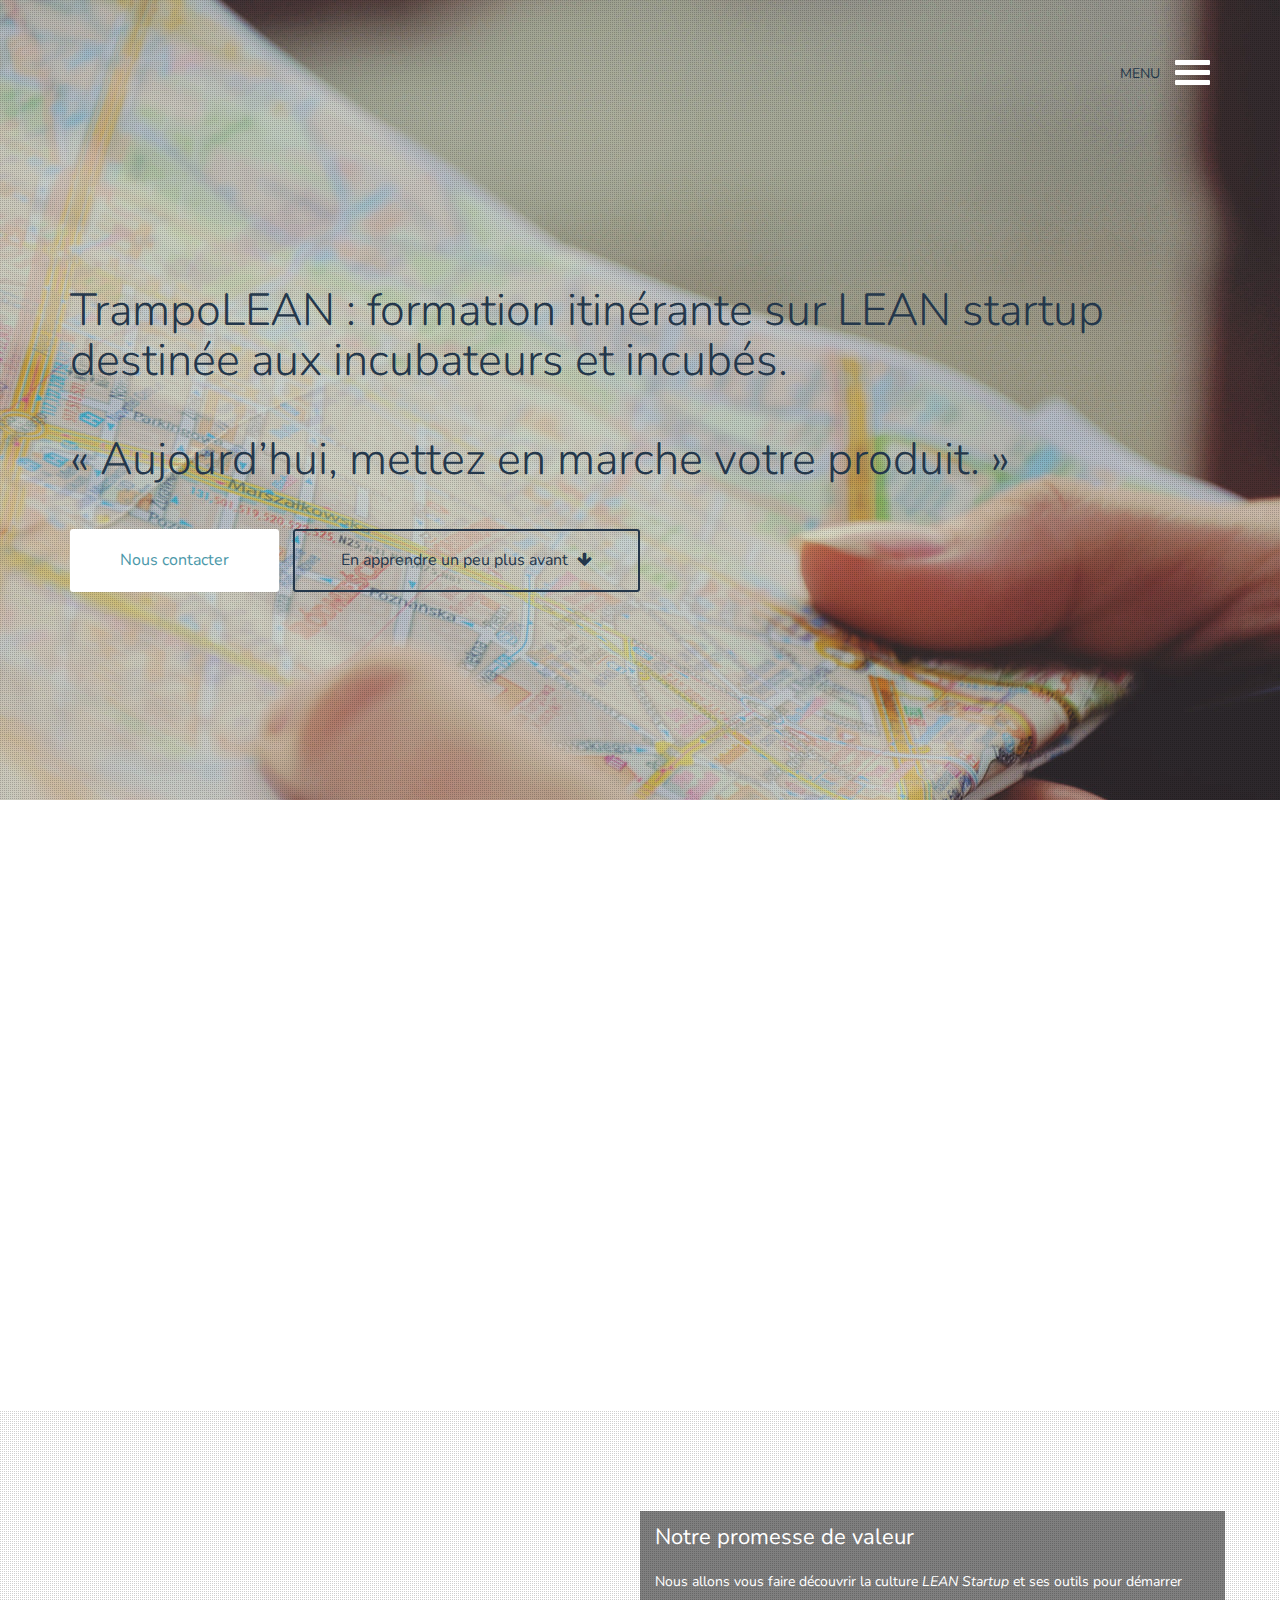
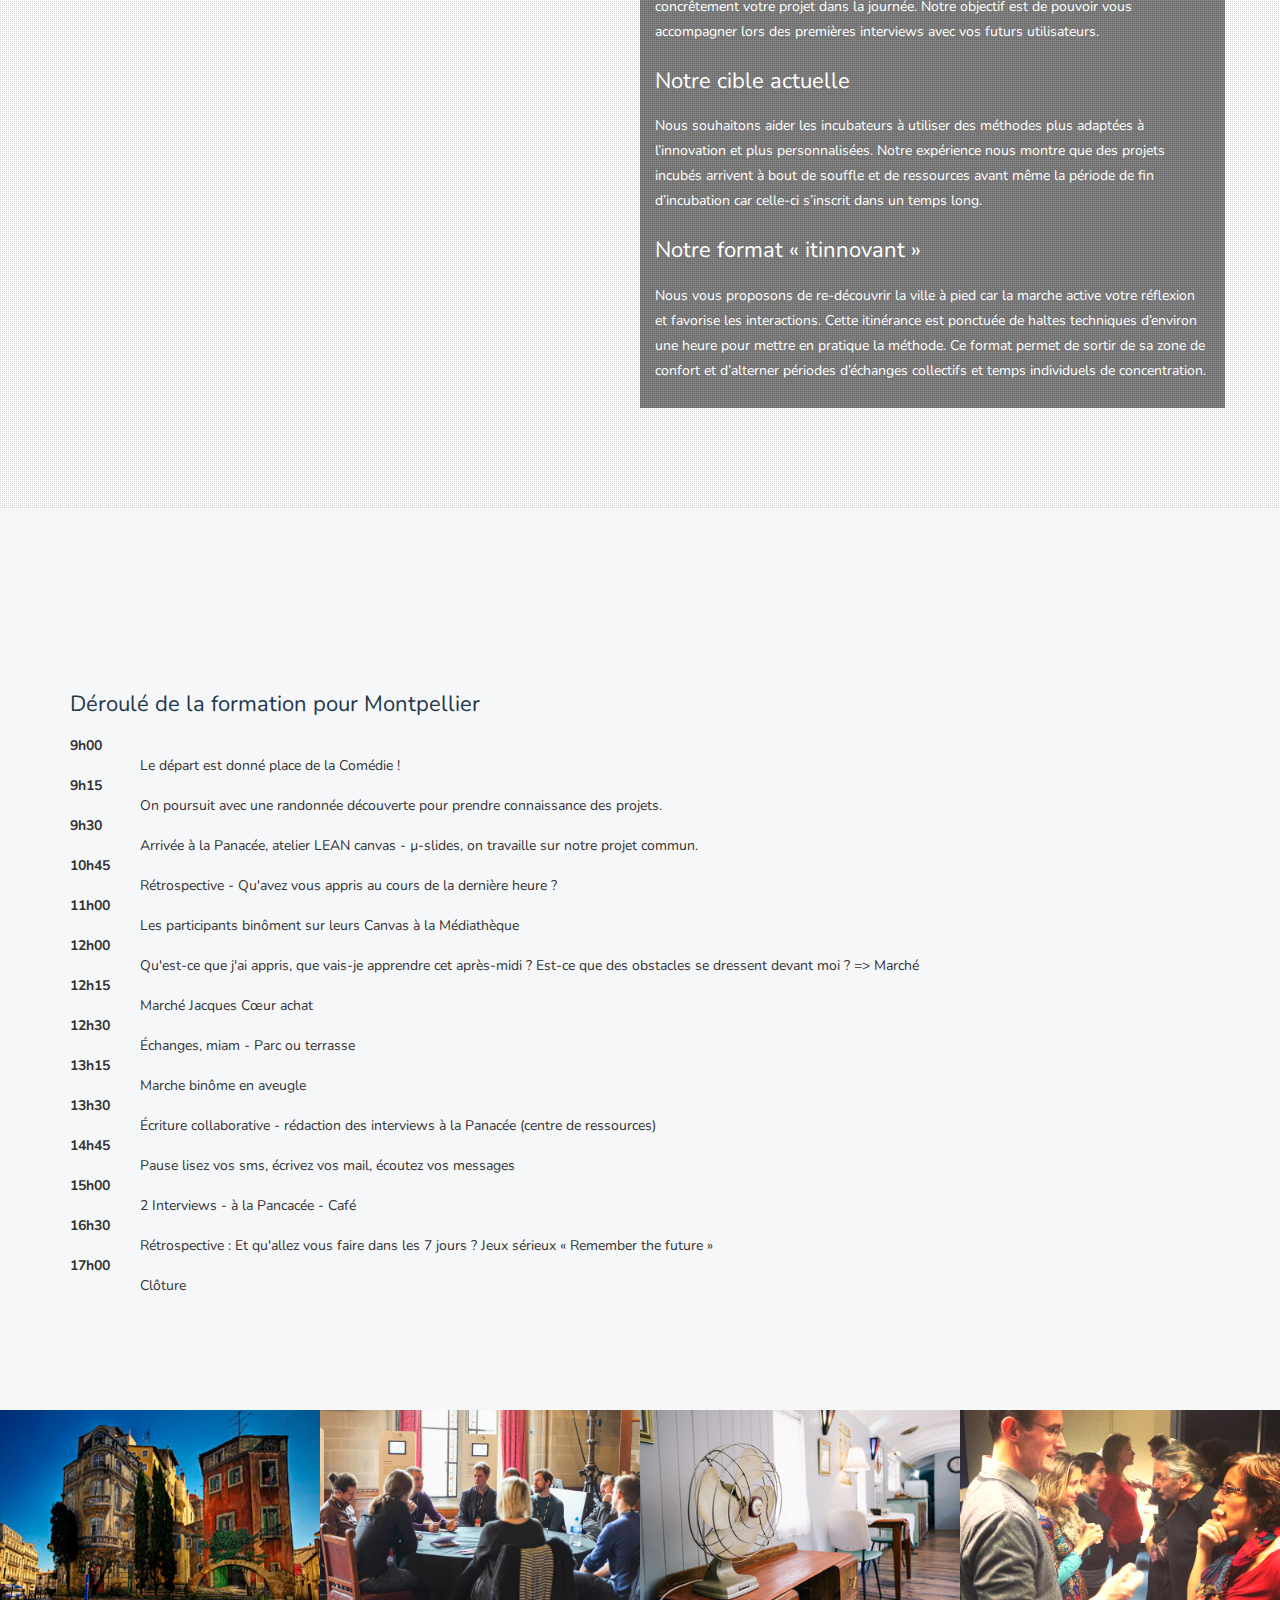
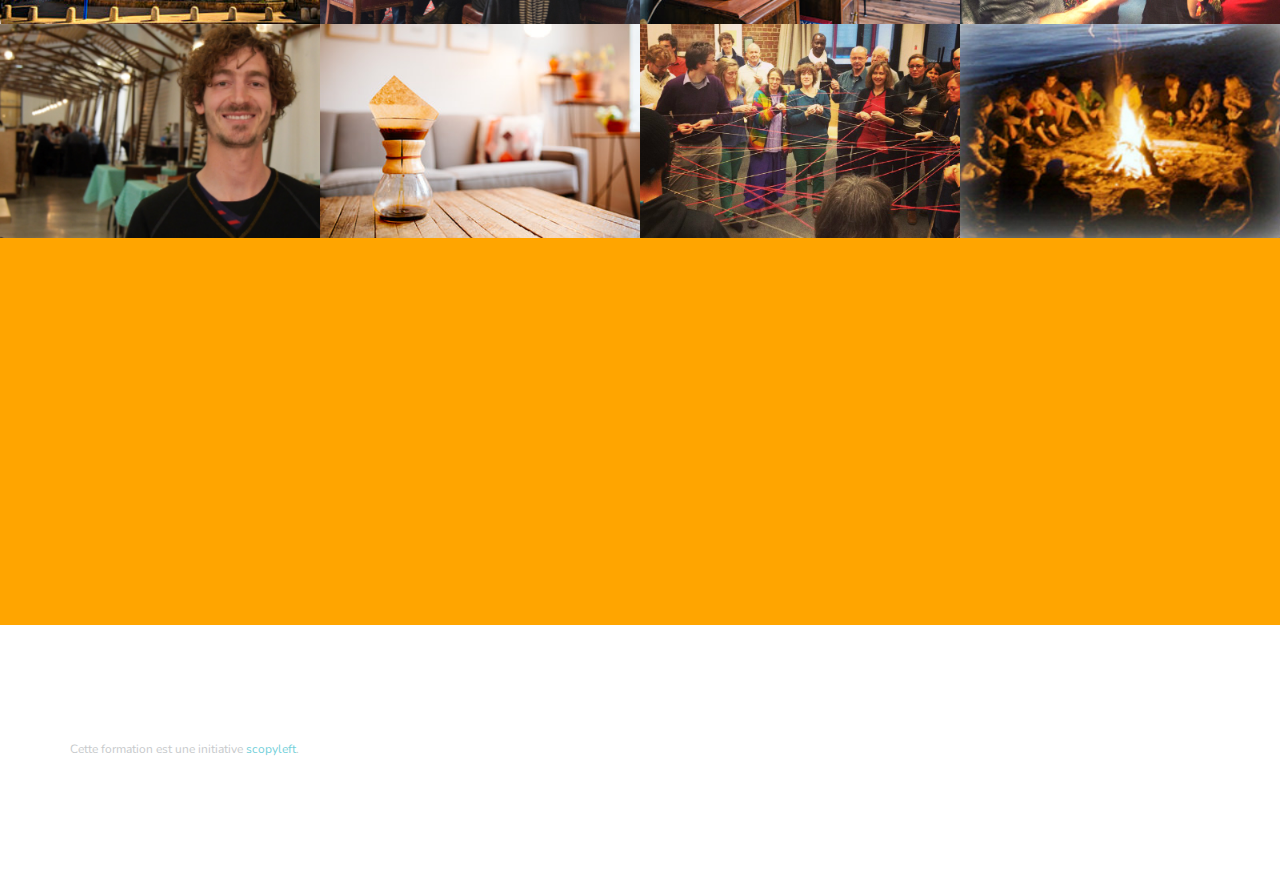
<file: pour-incubateurs/index.html>
<!DOCTYPE html>
<!--[if lt IE 7]>      <html class="no-js lt-ie9 lt-ie8 lt-ie7"> <![endif]-->
<!--[if IE 7]>         <html class="no-js lt-ie9 lt-ie8"> <![endif]-->
<!--[if IE 8]>         <html class="no-js lt-ie9"> <![endif]-->
<!--[if gt IE 8]><!--> <html class="no-js"> <!--<![endif]-->
<html lang="en" class="no-js">
	<head>
		<meta charset="utf-8">
		<meta http-equiv="X-UA-Compatible" content="IE=edge">
		<meta name="viewport" content="width=device-width, initial-scale=1">
		<title>TrampoLEAN : Aujourd’hui, mettez en marche votre produit.</title>
		<meta name="description" content="Formation itinérante sur LEAN startup destinée aux incubateurs et aux incubés." />
		<meta name="keywords" content="formation, incubation, lean startup" />
		<meta name="author" content="scopyleft" />
		<!-- Bootstrap -->
		<script src="../js/modernizr.custom.js"></script>
		<link href="../css/bootstrap.min.css" rel="stylesheet">
		<link href="../css/jquery.fancybox.css" rel="stylesheet">
		<link href="../css/flickity.css" rel="stylesheet" >
		<link href="../css/animate.css" rel="stylesheet">
		<link href="http://maxcdn.bootstrapcdn.com/font-awesome/4.2.0/css/font-awesome.min.css" rel="stylesheet">
		<link href='http://fonts.googleapis.com/css?family=Nunito:400,300,700' rel='stylesheet' type='text/css'>
		<link href="../css/styles.css" rel="stylesheet">
		<link href="../css/queries.css" rel="stylesheet">
		<!-- HTML5 Shim and Respond.js IE8 support of HTML5 elements and media queries -->
		<!-- WARNING: Respond.js doesn't work if you view the page via file:// -->
		<!--[if lt IE 9]>
		<script src="https://oss.maxcdn.com/libs/html5shiv/3.7.0/html5shiv.js"></script>
		<script src="https://oss.maxcdn.com/libs/respond.js/1.4.2/respond.min.js"></script>
		<![endif]-->
	</head>
	<body>
		<!--[if lt IE 7]>
		<p class="browsehappy">Vous utilisez un navigateur <strong>ancien</strong>. Veuillez <a href="http://browsehappy.com/">mettre à jour votre navigateur</a> pour une meilleure expérience.</p>
		<![endif]-->
		<!-- open/close -->
		<header>
			<section class="hero">
				<div class="texture-overlay"></div>
				<div class="container">
					<div class="row nav-wrapper">
						<div class="col-md-6 col-sm-6 col-xs-6 text-left">
						</div>
						<div class="col-md-6 col-sm-6 col-xs-6 text-right navicon">
							<p>MENU</p><a id="trigger-overlay" class="nav_slide_button nav-toggle" href="#"><span></span></a>
						</div>
					</div>
					<div class="row hero-content">
						<div class="col-md-12">
							<h1 class="animated fadeInDown">
								TrampoLEAN : formation itinérante sur LEAN startup destinée aux incubateurs et incubés.
								<br />
								<br />
								« Aujourd’hui, mettez en marche votre produit. »
							</h1>
							<a href="m&#x61;ilto:bonjour%40scopyleft&#46;fr" class="use-btn animated fadeInUp">Nous contacter</a>
							<a href="#features" class="learn-btn animated fadeInUp">En apprendre un peu plus avant <i class="fa fa-arrow-down"></i></a>
						</div>
					</div>
				</div>
			</section>
		</header>
		<section class="features-list" id="features">
			<div class="container">
				<div class="row">
					<div class="col-md-12">

						<div class="col-md-4 feature-1 wp2">
							<div class="feature-icon">
								<i class="fa fa-star"></i>
							</div>
							<div class="feature-content">
								<h1>LEAN Startup</h1>
								<p>“ Une startup est une organisation créée pour trouver un modèle économique pérenne et capable d’expansion. ” — Steve Blank</p>
								<p>De cette culture est née la méthode <em>LEAN Startup</em> qui donne des clés pour démarrer un produit rapidement et obtenir des retours utilisateurs dès le premier jour.</p>
							</div>
						</div>
						<div class="col-md-4 feature-2 wp2 delay-05s">
							<div class="feature-icon">
								<i class="fa fa-dollar"></i>
							</div>
							<div class="feature-content">
								<h1>Business plan ?</h1>
								<p>Un <em>business plan</em> se prévoit, un <em>business model</em> s’explore. L’innovation ne peut se prévoir ou s’anticiper et votre <em>business plan</em> devient caduque au bout de 3 mois.</p>
								<p>Ce n’est pas votre <em>business plan</em> qui détermine la réussite de votre produit mais votre vision et votre capacité à vous adapter à un marché de niche.</p>
							</div>
						</div>
						<div class="col-md-4 feature-3 wp2 delay-1s">
							<div class="feature-icon">
								<i class="fa fa-flash"></i>
							</div>
							<div class="feature-content">
								<h1>Légitimité</h1>
								<p>Nous avons conçu cette approche pendant une incubation en collaborant avec un incubateur régional et l’avons testée sur une vingtaine de projets innovants.</p>
								<p>Les échecs ne sont pas moins nombreux mais plus rapides, les produits ont pu pivoter à moindre coût. Les porteurs apprennent plus vite sans consommer l’intégralité de leurs ressources.</p>
							</div>
						</div>

					</div>
				</div>
			</div>
		</section>
		<section class="showcase">
			<div class="showcase-wrap">
				<div class="texture-overlay"></div>
				<div class="container">
					<div class="row">
						<div class="col-md-6">
							<div class="device wp3">
								<div class="device-content">
									<div class="showcase-slider">
										<ul class="slides" id="showcaseSlider">
											<li>
												<img src="/img/iphone/premiers-pas.jpg" alt="Premiers pas">
											</li>
											<li>
												<img src="/img/iphone/faire-le-grand-saut.jpg" alt="Faire le grand saut">
											</li>
											<li>
												<img src="/img/iphone/explorer-sa-ville.jpg" alt="Explorer sa ville">
											</li>
										</ul>
									</div>
								</div>
							</div>
						</div>
						<div class="col-md-6" id="promise">
							<h1>Notre promesse de valeur</h1>
							<p>Nous allons vous faire découvrir la culture <em>LEAN Startup</em> et ses outils pour démarrer concrêtement votre projet dans la journée. Notre objectif est de pouvoir vous accompagner lors des premières interviews avec vos futurs utilisateurs.</p>
							<h1>Notre cible actuelle</h1>
							<p>Nous souhaitons aider les incubateurs à utiliser des méthodes plus adaptées à l’innovation et plus personnalisées. Notre expérience nous montre que des projets incubés arrivent à bout de souffle et de ressources avant même la période de fin d’incubation car celle-ci s’inscrit dans un temps long.</p>
							<h1>Notre format « itinnovant »</h1>
							<p>Nous vous proposons de re-découvrir la ville à pied car la marche active votre réflexion et favorise les interactions. Cette itinérance est ponctuée de haltes techniques d’environ une heure pour mettre en pratique la méthode. Ce format permet de sortir de sa zone de confort et d’alterner périodes d’échanges collectifs et temps individuels de concentration.</p>
						</div>
					</div>
				</div>
			</div>
		</section>

		<section class="screenshots-intro" id="deroule">
			<div class="container">
				<div class="row">
					<div class="col-md-12">
						<h1>Déroulé de la formation pour Montpellier</h1>

						<dl>
							<dt>9h00</dt>
							<dd>Le départ est donné place de la Comédie !</dd>
							<dt>9h15</dt>
							<dd>On poursuit avec une randonnée découverte pour prendre connaissance des projets.</dd>
							<dt>9h30</dt>
							<dd>Arrivée à la Panacée, atelier LEAN canvas - µ-slides, on travaille sur notre projet commun.</dd>
							<dt>10h45</dt>
							<dd>Rétrospective - Qu'avez vous appris au cours de la dernière heure ?</dd>
							<dt>11h00</dt>
							<dd>Les participants binôment sur leurs Canvas à la Médiathèque</dd>
							<dt>12h00</dt>
							<dd>Qu'est-ce que j'ai appris, que vais-je apprendre cet après-midi ? Est-ce que des obstacles se dressent devant moi ? => Marché</dd>
							<dt>12h15</dt>
							<dd>Marché Jacques Cœur achat</dd>
							<dt>12h30</dt>
							<dd>Échanges, miam - Parc ou terrasse</dd>
							<dt>13h15</dt>
							<dd>Marche binôme en aveugle</dd>
							<dt>13h30</dt>
							<dd>Écriture collaborative - rédaction des interviews à la Panacée (centre de ressources)</dd>
							<dt>14h45</dt>
							<dd>Pause lisez vos sms, écrivez vos mail, écoutez vos messages</dd>
							<dt>15h00</dt>
							<dd>2 Interviews - à la Pancacée - Café</dd>
							<dt>16h30</dt>
							<dd>Rétrospective : Et qu'allez vous faire dans les 7 jours ? Jeux sérieux « Remember the future »</dd>
							<dt>17h00</dt>
							<dd>Clôture</dd>
						</dl>
					</div>
				</div>
			</div>
		</section>
		<section class="screenshots" id="screenshots">
			<div class="container-fluid">
				<div class="row">
					<ul class="grid">
						<li>
							<figure>
								<img src="/img/thumbnails/premiers-pas-dune-aventure.jpg" alt="Les premiers pas d’une aventure">
								<figcaption>
								<div class="caption-content">
									<a href="/img/large/premiers-pas-dune-aventure.jpg" class="single_image">
										<i class="fa fa-search"></i><br>
										<p>Les premiers pas d’une aventure</p>
									</a>
								</div>
								</figcaption>
							</figure>
						</li>
						<li>
							<figure>
								<img src="/img/thumbnails/collaborer-et-coconstruire.jpg" alt="Collaborer et co-construire">
								<figcaption>
								<div class="caption-content">
									<a href="/img/large/collaborer-et-coconstruire.jpg" class="single_image">
										<i class="fa fa-search"></i><br>
										<p>Collaborer et co-construire</p>
									</a>
								</div>
								</figcaption>
							</figure>
						</li>
						<li>
							<figure>
								<img src="/img/thumbnails/decouvrir-des-endroits-insolites.jpg" alt="Découvrir des endroits insolites">
								<figcaption>
								<div class="caption-content">
									<a href="/img/large/decouvrir-des-endroits-insolites.jpg" class="single_image">
										<i class="fa fa-search"></i><br>
										<p>Découvrir des endroits insolites</p>
									</a>
								</div>
								</figcaption>
							</figure>
						</li>
						<li>
							<figure>
								<img src="/img/thumbnails/activer-page-blanche-ensemble.jpg" alt="Activer la page blanche ensemble">
								<figcaption>
								<div class="caption-content">
									<a href="/img/large/activer-page-blanche-ensemble.jpg" class="single_image">
										<i class="fa fa-search"></i><br>
										<p>Activer la page blanche ensemble</p>
									</a>
								</div>
								</figcaption>
							</figure>
						</li>
					</ul>
				</div>
				<div class="row">
					<ul class="grid">
						<li>
							<figure>
								<img src="/img/thumbnails/explorer-votre-inconnu.jpg" alt="Explorer votre inconnu">
								<figcaption>
								<div class="caption-content">
									<a href="/img/large/explorer-votre-inconnu.jpg" class="single_image">
										<i class="fa fa-search"></i><br>
										<p>Explorer votre inconnu</p>
									</a>
								</div>
								</figcaption>
							</figure>
						</li>
						<li>
							<figure>
								<img src="/img/thumbnails/laisser-infuser-ses-idees.jpg" alt="Laisser infuser ses idées">
								<figcaption>
								<div class="caption-content">
									<a href="/img/large/laisser-infuser-ses-idees.jpg" class="single_image">
										<i class="fa fa-search"></i><br>
										<p>Laisser infuser ses idées</p>
									</a>
								</div>
								</figcaption>
							</figure>
						</li>
						<li>
							<figure>
								<img src="/img/thumbnails/marcher-pour-reflechir.jpg" alt="Marcher pour réfléchir">
								<figcaption>
								<div class="caption-content">
									<a href="/img/large/marcher-pour-reflechir.jpg" class="single_image">
										<i class="fa fa-search"></i><br>
										<p>Marcher pour réfléchir</p>
									</a>
								</div>
								</figcaption>
							</figure>
						</li>
						<li>
							<figure>
								<img src="/img/thumbnails/tester-uniquement-lessentiel.jpg" alt="Tester uniquement l’essentiel">
								<figcaption>
								<div class="caption-content">
									<a href="/img/large/tester-uniquement-lessentiel.jpg" class="single_image">
										<i class="fa fa-search"></i><br>
										<p>Tester uniquement l’essentiel</p>
									</a>
								</div>
								</figcaption>
							</figure>
						</li>
					</ul>
				</div>
			</div>
		</section>
		<section class="download" id="contact">
			<div class="container">
				<div class="row">
					<div class="col-md-12 text-center wp4">
						<h1>Envie d’essayer ?</h1>
						<a href="m&#x61;ilto:bonjour%40scopyleft&#46;fr" class="download-btn">Contactez-nous ! <i class="fa fa-heart"></i></a>
					</div>
				</div>
			</div>
		</section>
		<footer>
			<div class="container">
				<div class="row">
					<div class="col-md-5">
						<p>Cette formation est une initiative <a href="http://scopyleft.fr">scopyleft</a>.</p>
					</div>
				</div>
			</div>
		</footer>
		<div class="overlay overlay-boxify">
			<nav>
				<ul>
					<li><a href="#features"><i class="fa fa-flash"></i>Objectifs</a></li>
					<li><a href="#deroule"><i class="fa fa-flask"></i>Déroulé</a></li>
				</ul>
				<ul>
					<li><a href="#screenshots"><i class="fa fa-camera"></i>Photos</a></li>
					<li><a href="#contact"><i class="fa fa-heart"></i>Contact</a></li>
				</ul>
			</nav>
		</div>
		<!-- jQuery (necessary for Bootstrap's JavaScript plugins) -->
		<script src="../js/min/toucheffects-min.js"></script>
		<script src="https://ajax.googleapis.com/ajax/libs/jquery/1.11.0/jquery.min.js"></script>
		<script src="../js/flickity.pkgd.min.js"></script>
		<script src="../js/jquery.fancybox.pack.js"></script>
		<!-- Include all compiled plugins (below), or include individual files as needed -->
		<script src="../js/retina.js"></script>
		<script src="../js/waypoints.min.js"></script>
		<script src="../js/bootstrap.min.js"></script>
		<script src="../js/min/scripts-min.js"></script>
	</body>
</html>
</file>
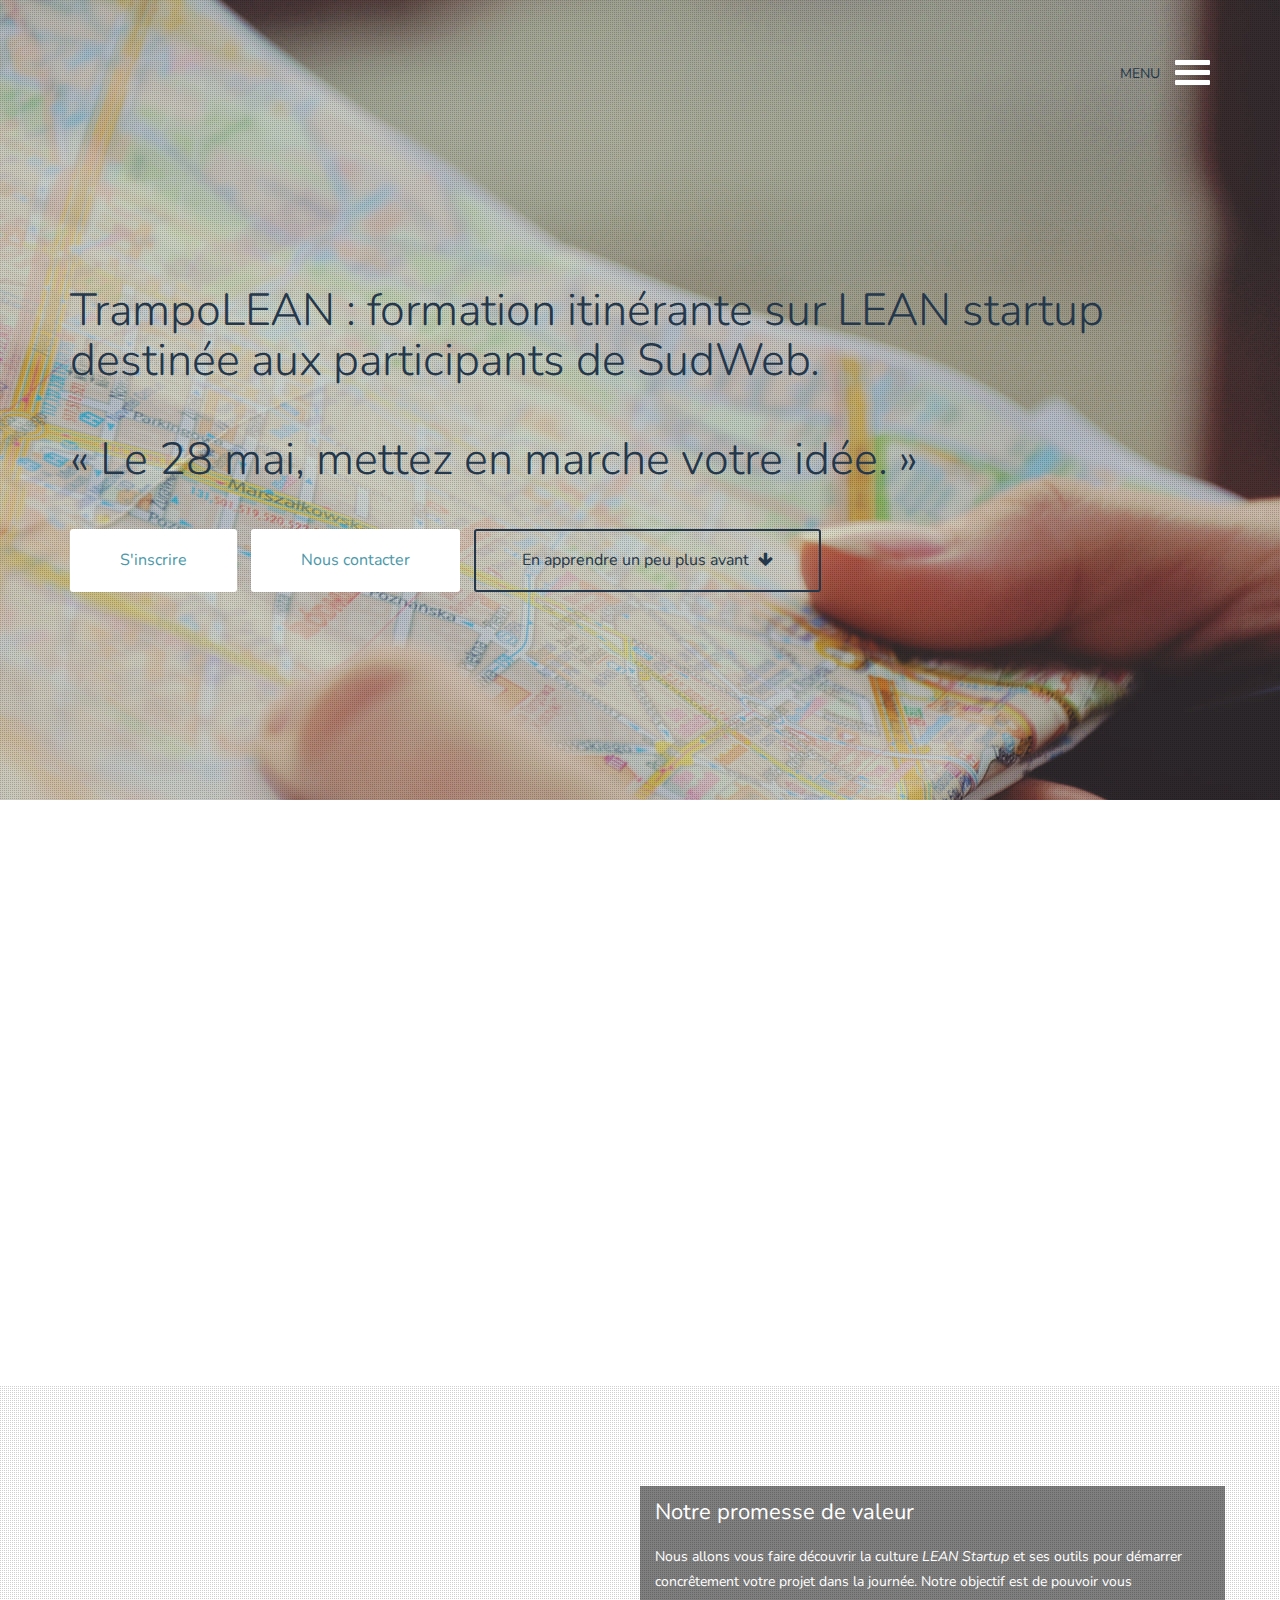
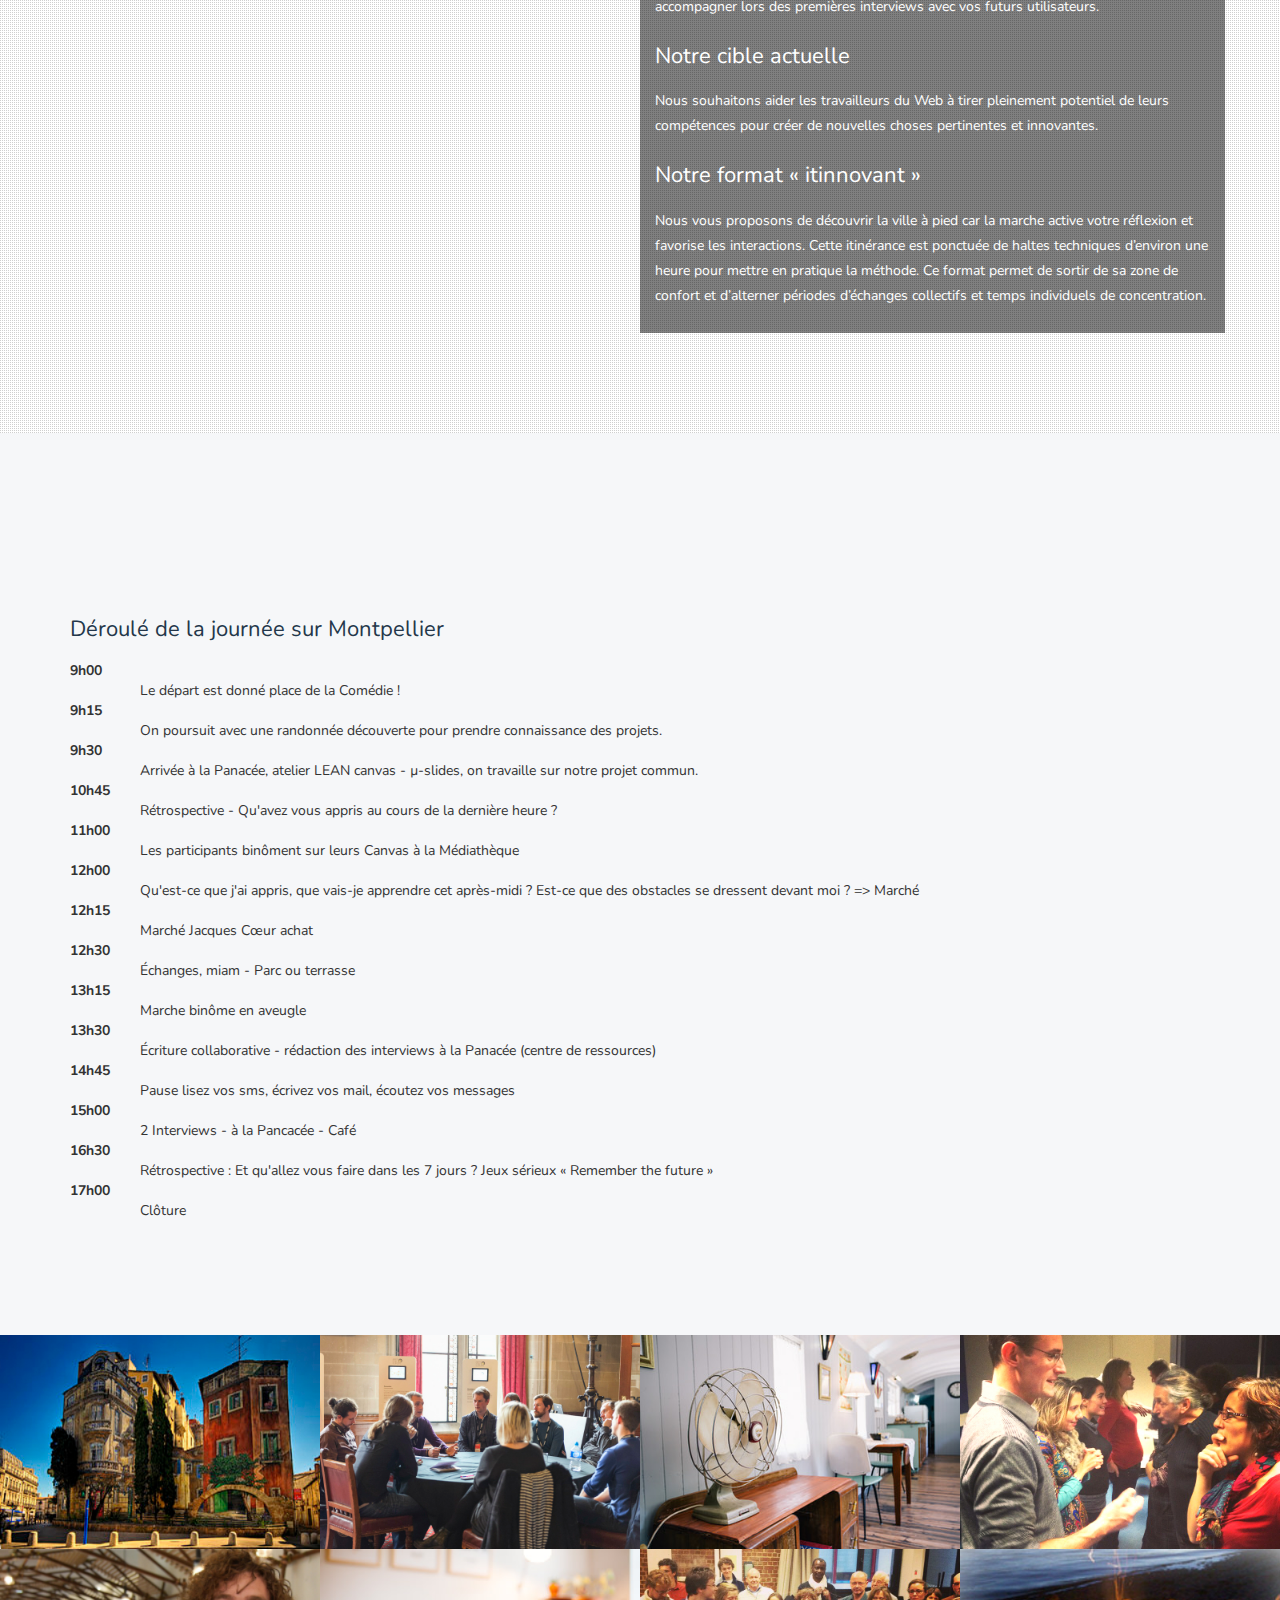
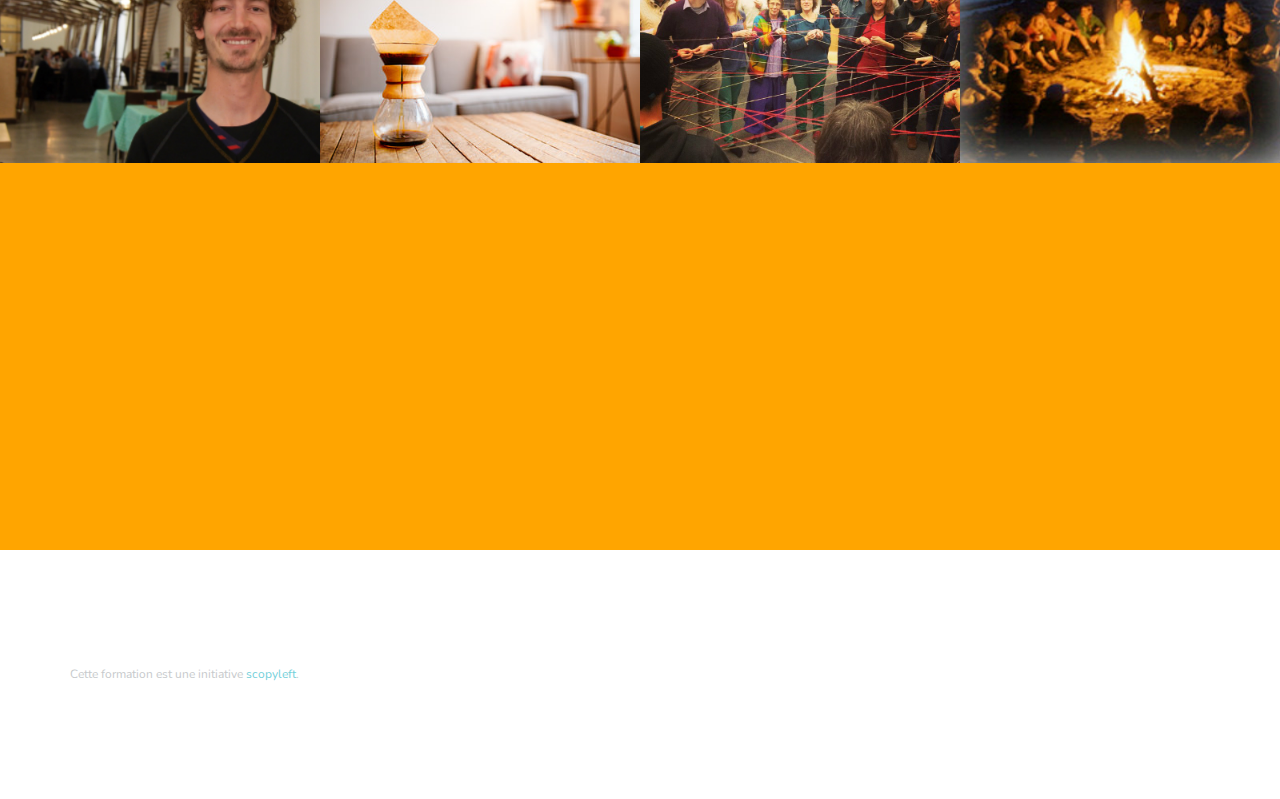
<file: pour-sudweb/index.html>
<!DOCTYPE html>
<!--[if lt IE 7]>      <html class="no-js lt-ie9 lt-ie8 lt-ie7"> <![endif]-->
<!--[if IE 7]>         <html class="no-js lt-ie9 lt-ie8"> <![endif]-->
<!--[if IE 8]>         <html class="no-js lt-ie9"> <![endif]-->
<!--[if gt IE 8]><!--> <html class="no-js"> <!--<![endif]-->
<html lang="en" class="no-js">
	<head>
		<meta charset="utf-8">
		<meta http-equiv="X-UA-Compatible" content="IE=edge">
		<meta name="viewport" content="width=device-width, initial-scale=1">
		<title>TrampoLEAN : Aujourd’hui, mettez en marche votre produit.</title>
		<meta name="description" content="Formation itinérante sur LEAN startup destinée aux participants de SudWeb." />
		<meta name="keywords" content="formation, incubation, lean startup" />
		<meta name="author" content="scopyleft" />
		<!-- Bootstrap -->
		<script src="../js/modernizr.custom.js"></script>
		<link href="../css/bootstrap.min.css" rel="stylesheet">
		<link href="../css/jquery.fancybox.css" rel="stylesheet">
		<link href="../css/flickity.css" rel="stylesheet" >
		<link href="../css/animate.css" rel="stylesheet">
		<link href="http://maxcdn.bootstrapcdn.com/font-awesome/4.2.0/css/font-awesome.min.css" rel="stylesheet">
		<link href='http://fonts.googleapis.com/css?family=Nunito:400,300,700' rel='stylesheet' type='text/css'>
		<link href="../css/styles.css" rel="stylesheet">
		<link href="../css/queries.css" rel="stylesheet">
		<!-- HTML5 Shim and Respond.js IE8 support of HTML5 elements and media queries -->
		<!-- WARNING: Respond.js doesn't work if you view the page via file:// -->
		<!--[if lt IE 9]>
		<script src="https://oss.maxcdn.com/libs/html5shiv/3.7.0/html5shiv.js"></script>
		<script src="https://oss.maxcdn.com/libs/respond.js/1.4.2/respond.min.js"></script>
		<![endif]-->
	</head>
	<body>
		<!--[if lt IE 7]>
		<p class="browsehappy">Vous utilisez un navigateur <strong>ancien</strong>. Veuillez <a href="http://browsehappy.com/">mettre à jour votre navigateur</a> pour une meilleure expérience.</p>
		<![endif]-->
		<!-- open/close -->
		<header>
			<section class="hero">
				<div class="texture-overlay"></div>
				<div class="container">
					<div class="row nav-wrapper">
						<div class="col-md-6 col-sm-6 col-xs-6 text-left">
						</div>
						<div class="col-md-6 col-sm-6 col-xs-6 text-right navicon">
							<p>MENU</p><a id="trigger-overlay" class="nav_slide_button nav-toggle" href="#"><span></span></a>
						</div>
					</div>
					<div class="row hero-content">
						<div class="col-md-12">
							<h1 class="animated fadeInDown">
								TrampoLEAN : formation itinérante sur LEAN startup destinée aux participants de SudWeb.
								<br />
								<br />
								« Le 28 mai, mettez en marche votre idée. »
							</h1>
							<a href="https://www.weezevent.com/trampolean-sud-web" class="use-btn animated fadeInUp">S'inscrire</a>
							<a href="m&#x61;ilto:bonjour%40scopyleft&#46;fr" class="use-btn animated fadeInUp">Nous contacter</a>
							<a href="#features" class="learn-btn animated fadeInUp">En apprendre un peu plus avant <i class="fa fa-arrow-down"></i></a>
						</div>
					</div>
				</div>
			</section>
		</header>
		<section class="features-list" id="features">
			<div class="container">
				<div class="row">
					<div class="col-md-12">

						<div class="col-md-4 feature-1 wp2">
							<div class="feature-icon">
								<i class="fa fa-star"></i>
							</div>
							<div class="feature-content">
								<h1>LEAN Startup</h1>
								<p>“ Une startup est une organisation créée pour trouver un modèle économique pérenne et capable d’expansion. ” — Steve Blank</p>
								<p>De cette culture est née la méthode <em>LEAN Startup</em> qui donne des clés pour démarrer un produit rapidement et obtenir des retours utilisateurs dès le premier jour.</p>
							</div>
						</div>
						<div class="col-md-4 feature-2 wp2 delay-05s">
							<div class="feature-icon">
								<i class="fa fa-dollar"></i>
							</div>
							<div class="feature-content">
								<h1>Business ?</h1>
								<p>LEAN peut s’appliquer à des startups ou à des <em>pet projects</em> non lucratifs. Il s’agit avant tout de produire le maximum de valeur (pas forcément marchande) avec le minimum de moyens.</p>
								<p>Vous voulez aider une ONG, créer votre framework JavaScript ou écrire un livre technique ? La méthode peut s’appliquer.</p>
							</div>
						</div>
						<div class="col-md-4 feature-3 wp2 delay-1s">
							<div class="feature-icon">
								<i class="fa fa-flash"></i>
							</div>
							<div class="feature-content">
								<h1>Légitimité</h1>
								<p>Nous avons conçu cette approche suite à un échec personnel et l’avons testée sur une vingtaine de projets innovants.</p>
								<p>Les échecs ne sont pas moins nombreux mais plus rapides, les produits ont pu pivoter à moindre coût. Les porteurs apprennent plus vite sans consommer l’intégralité de leurs ressources.</p>
							</div>
						</div>

					</div>
				</div>
			</div>
		</section>
		<section class="showcase">
			<div class="showcase-wrap">
				<div class="texture-overlay"></div>
				<div class="container">
					<div class="row">
						<div class="col-md-6">
							<div class="device wp3">
								<div class="device-content">
									<div class="showcase-slider">
										<ul class="slides" id="showcaseSlider">
											<li>
												<img src="/img/iphone/premiers-pas.jpg" alt="Premiers pas">
											</li>
											<li>
												<img src="/img/iphone/faire-le-grand-saut.jpg" alt="Faire le grand saut">
											</li>
											<li>
												<img src="/img/iphone/explorer-sa-ville.jpg" alt="Explorer sa ville">
											</li>
										</ul>
									</div>
								</div>
							</div>
						</div>
						<div class="col-md-6" id="promise">
							<h1>Notre promesse de valeur</h1>
							<p>Nous allons vous faire découvrir la culture <em>LEAN Startup</em> et ses outils pour démarrer concrêtement votre projet dans la journée. Notre objectif est de pouvoir vous accompagner lors des premières interviews avec vos futurs utilisateurs.</p>
							<h1>Notre cible actuelle</h1>
							<p>Nous souhaitons aider les travailleurs du Web à tirer pleinement potentiel de leurs compétences pour créer de nouvelles choses pertinentes et innovantes.</p>
							<h1>Notre format « itinnovant »</h1>
							<p>Nous vous proposons de découvrir la ville à pied car la marche active votre réflexion et favorise les interactions. Cette itinérance est ponctuée de haltes techniques d’environ une heure pour mettre en pratique la méthode. Ce format permet de sortir de sa zone de confort et d’alterner périodes d’échanges collectifs et temps individuels de concentration.</p>
						</div>
					</div>
				</div>
			</div>
		</section>

		<section class="screenshots-intro" id="deroule">
			<div class="container">
				<div class="row">
					<div class="col-md-12">
						<h1>Déroulé de la journée sur Montpellier</h1>

						<dl>
							<dt>9h00</dt>
							<dd>Le départ est donné place de la Comédie !</dd>
							<dt>9h15</dt>
							<dd>On poursuit avec une randonnée découverte pour prendre connaissance des projets.</dd>
							<dt>9h30</dt>
							<dd>Arrivée à la Panacée, atelier LEAN canvas - µ-slides, on travaille sur notre projet commun.</dd>
							<dt>10h45</dt>
							<dd>Rétrospective - Qu'avez vous appris au cours de la dernière heure ?</dd>
							<dt>11h00</dt>
							<dd>Les participants binôment sur leurs Canvas à la Médiathèque</dd>
							<dt>12h00</dt>
							<dd>Qu'est-ce que j'ai appris, que vais-je apprendre cet après-midi ? Est-ce que des obstacles se dressent devant moi ? => Marché</dd>
							<dt>12h15</dt>
							<dd>Marché Jacques Cœur achat</dd>
							<dt>12h30</dt>
							<dd>Échanges, miam - Parc ou terrasse</dd>
							<dt>13h15</dt>
							<dd>Marche binôme en aveugle</dd>
							<dt>13h30</dt>
							<dd>Écriture collaborative - rédaction des interviews à la Panacée (centre de ressources)</dd>
							<dt>14h45</dt>
							<dd>Pause lisez vos sms, écrivez vos mail, écoutez vos messages</dd>
							<dt>15h00</dt>
							<dd>2 Interviews - à la Pancacée - Café</dd>
							<dt>16h30</dt>
							<dd>Rétrospective : Et qu'allez vous faire dans les 7 jours ? Jeux sérieux « Remember the future »</dd>
							<dt>17h00</dt>
							<dd>Clôture</dd>
						</dl>
					</div>
				</div>
			</div>
		</section>
		<section class="screenshots" id="screenshots">
			<div class="container-fluid">
				<div class="row">
					<ul class="grid">
						<li>
							<figure>
								<img src="/img/thumbnails/premiers-pas-dune-aventure.jpg" alt="Les premiers pas d’une aventure">
								<figcaption>
								<div class="caption-content">
									<a href="/img/large/premiers-pas-dune-aventure.jpg" class="single_image">
										<i class="fa fa-search"></i><br>
										<p>Les premiers pas d’une aventure</p>
									</a>
								</div>
								</figcaption>
							</figure>
						</li>
						<li>
							<figure>
								<img src="/img/thumbnails/collaborer-et-coconstruire.jpg" alt="Collaborer et co-construire">
								<figcaption>
								<div class="caption-content">
									<a href="/img/large/collaborer-et-coconstruire.jpg" class="single_image">
										<i class="fa fa-search"></i><br>
										<p>Collaborer et co-construire</p>
									</a>
								</div>
								</figcaption>
							</figure>
						</li>
						<li>
							<figure>
								<img src="/img/thumbnails/decouvrir-des-endroits-insolites.jpg" alt="Découvrir des endroits insolites">
								<figcaption>
								<div class="caption-content">
									<a href="/img/large/decouvrir-des-endroits-insolites.jpg" class="single_image">
										<i class="fa fa-search"></i><br>
										<p>Découvrir des endroits insolites</p>
									</a>
								</div>
								</figcaption>
							</figure>
						</li>
						<li>
							<figure>
								<img src="/img/thumbnails/activer-page-blanche-ensemble.jpg" alt="Activer la page blanche ensemble">
								<figcaption>
								<div class="caption-content">
									<a href="/img/large/activer-page-blanche-ensemble.jpg" class="single_image">
										<i class="fa fa-search"></i><br>
										<p>Activer la page blanche ensemble</p>
									</a>
								</div>
								</figcaption>
							</figure>
						</li>
					</ul>
				</div>
				<div class="row">
					<ul class="grid">
						<li>
							<figure>
								<img src="/img/thumbnails/explorer-votre-inconnu.jpg" alt="Explorer votre inconnu">
								<figcaption>
								<div class="caption-content">
									<a href="/img/large/explorer-votre-inconnu.jpg" class="single_image">
										<i class="fa fa-search"></i><br>
										<p>Explorer votre inconnu</p>
									</a>
								</div>
								</figcaption>
							</figure>
						</li>
						<li>
							<figure>
								<img src="/img/thumbnails/laisser-infuser-ses-idees.jpg" alt="Laisser infuser ses idées">
								<figcaption>
								<div class="caption-content">
									<a href="/img/large/laisser-infuser-ses-idees.jpg" class="single_image">
										<i class="fa fa-search"></i><br>
										<p>Laisser infuser ses idées</p>
									</a>
								</div>
								</figcaption>
							</figure>
						</li>
						<li>
							<figure>
								<img src="/img/thumbnails/marcher-pour-reflechir.jpg" alt="Marcher pour réfléchir">
								<figcaption>
								<div class="caption-content">
									<a href="/img/large/marcher-pour-reflechir.jpg" class="single_image">
										<i class="fa fa-search"></i><br>
										<p>Marcher pour réfléchir</p>
									</a>
								</div>
								</figcaption>
							</figure>
						</li>
						<li>
							<figure>
								<img src="/img/thumbnails/tester-uniquement-lessentiel.jpg" alt="Tester uniquement l’essentiel">
								<figcaption>
								<div class="caption-content">
									<a href="/img/large/tester-uniquement-lessentiel.jpg" class="single_image">
										<i class="fa fa-search"></i><br>
										<p>Tester uniquement l’essentiel</p>
									</a>
								</div>
								</figcaption>
							</figure>
						</li>
					</ul>
				</div>
			</div>
		</section>
		<section class="download" id="contact">
			<div class="container">
				<div class="row">
					<div class="col-md-12 text-center wp4">
						<h1>Envie d’essayer ?</h1>
						<a href="https://www.weezevent.com/trampolean-sud-web" class="download-btn">S'inscrire <i class="fa fa-ticket"></i></a>
						<a href="m&#x61;ilto:bonjour%40scopyleft&#46;fr" class="download-btn">Contactez-nous ! <i class="fa fa-heart"></i></a>
					</div>
				</div>
			</div>
		</section>
		<footer>
			<div class="container">
				<div class="row">
					<div class="col-md-5">
						<p>Cette formation est une initiative <a href="http://scopyleft.fr">scopyleft</a>.</p>
					</div>
				</div>
			</div>
		</footer>
		<div class="overlay overlay-boxify">
			<nav>
				<ul>
					<li><a href="#features"><i class="fa fa-flash"></i>Objectifs</a></li>
					<li><a href="#deroule"><i class="fa fa-flask"></i>Déroulé</a></li>
				</ul>
				<ul>
					<li><a href="#screenshots"><i class="fa fa-camera"></i>Photos</a></li>
					<li><a href="#contact"><i class="fa fa-heart"></i>Contact</a></li>
				</ul>
			</nav>
		</div>
		<!-- jQuery (necessary for Bootstrap's JavaScript plugins) -->
		<script src="../js/min/toucheffects-min.js"></script>
		<script src="https://ajax.googleapis.com/ajax/libs/jquery/1.11.0/jquery.min.js"></script>
		<script src="../js/flickity.pkgd.min.js"></script>
		<script src="../js/jquery.fancybox.pack.js"></script>
		<!-- Include all compiled plugins (below), or include individual files as needed -->
		<script src="../js/retina.js"></script>
		<script src="../js/waypoints.min.js"></script>
		<script src="../js/bootstrap.min.js"></script>
		<script src="../js/min/scripts-min.js"></script>
	</body>
</html>
</file>
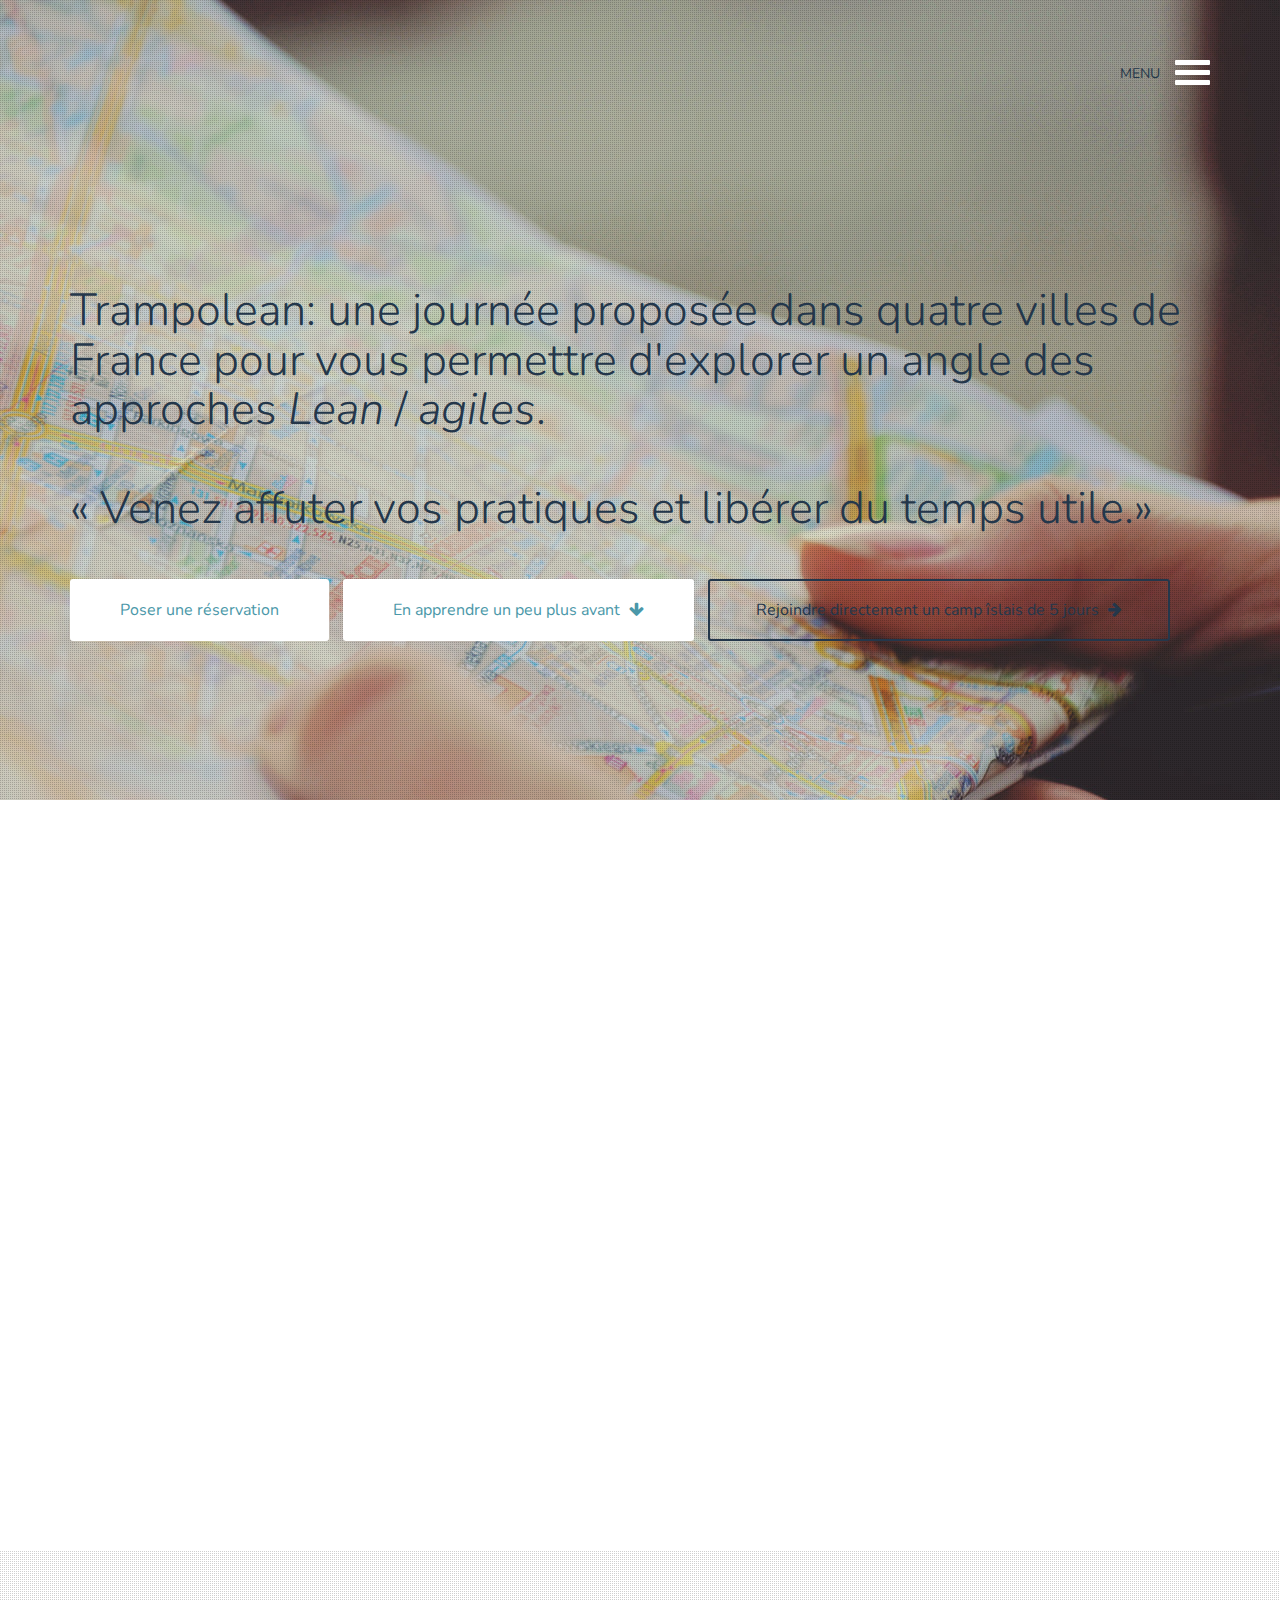
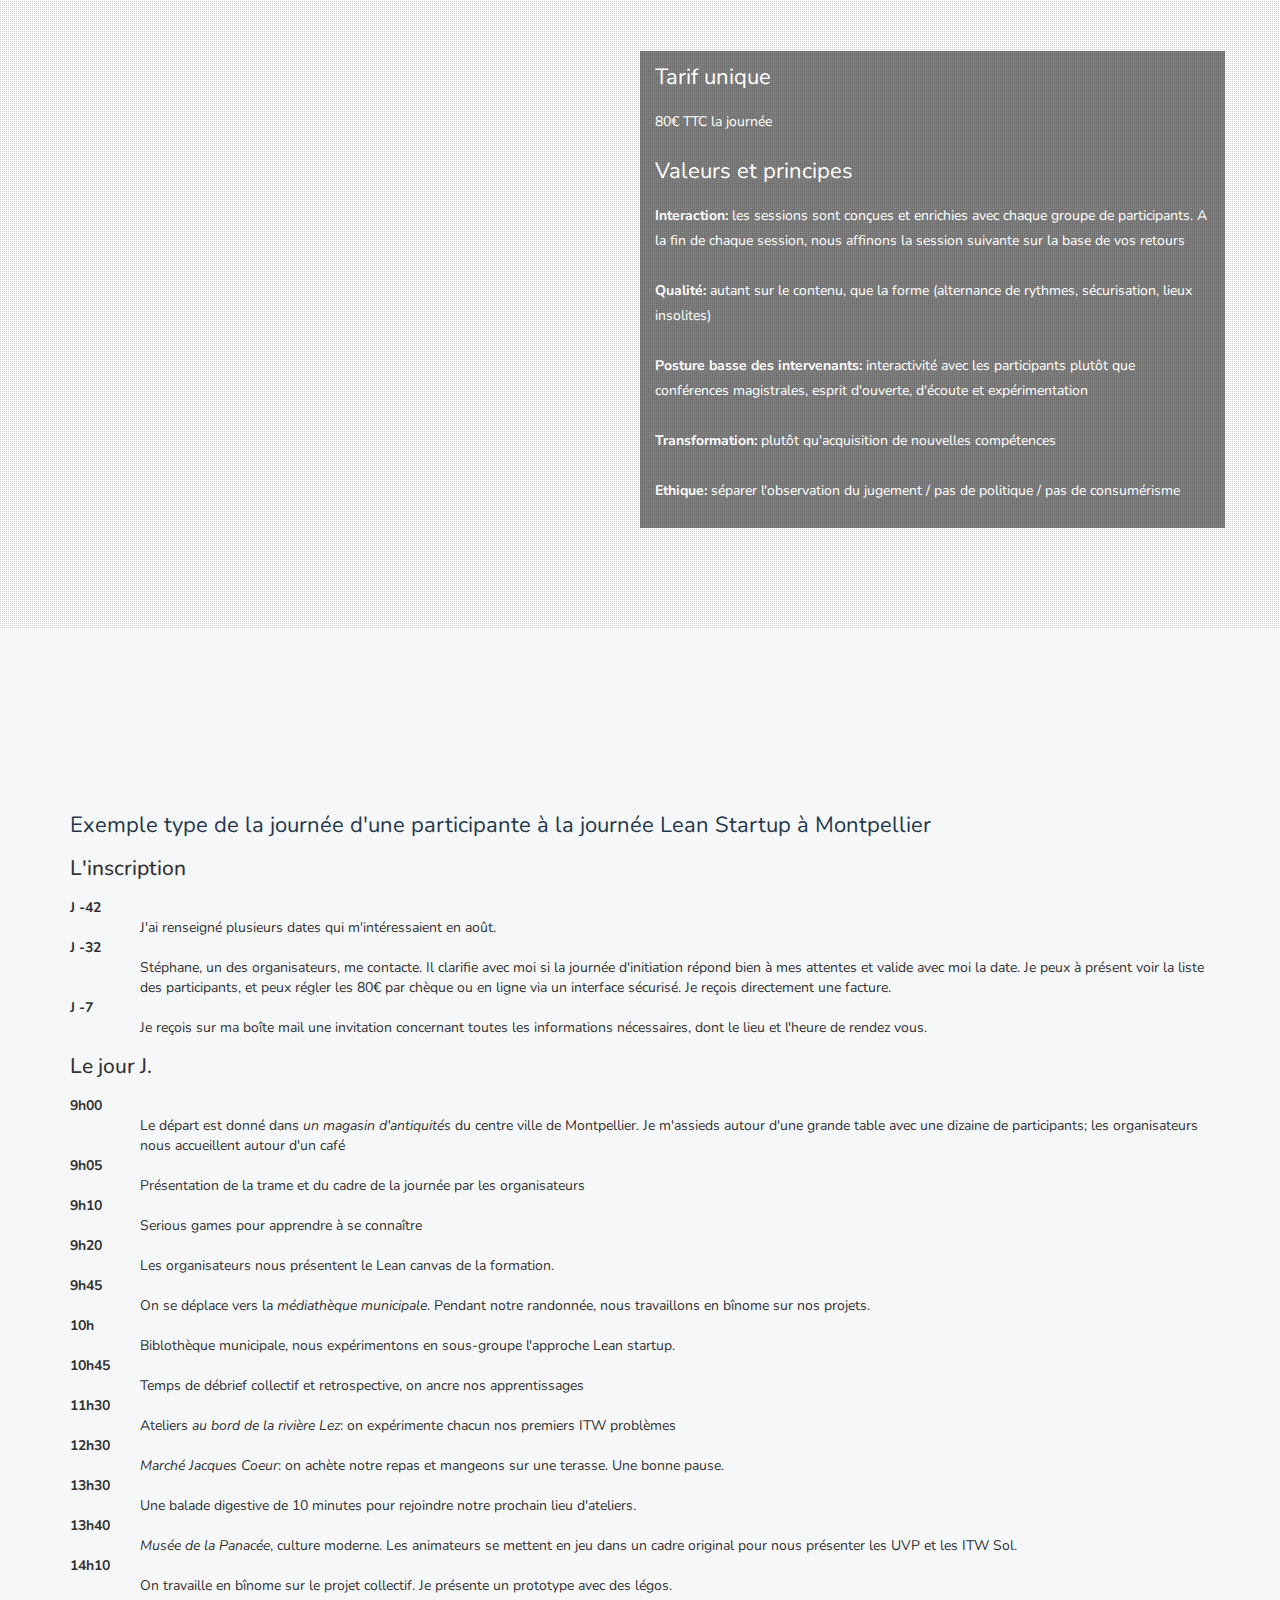
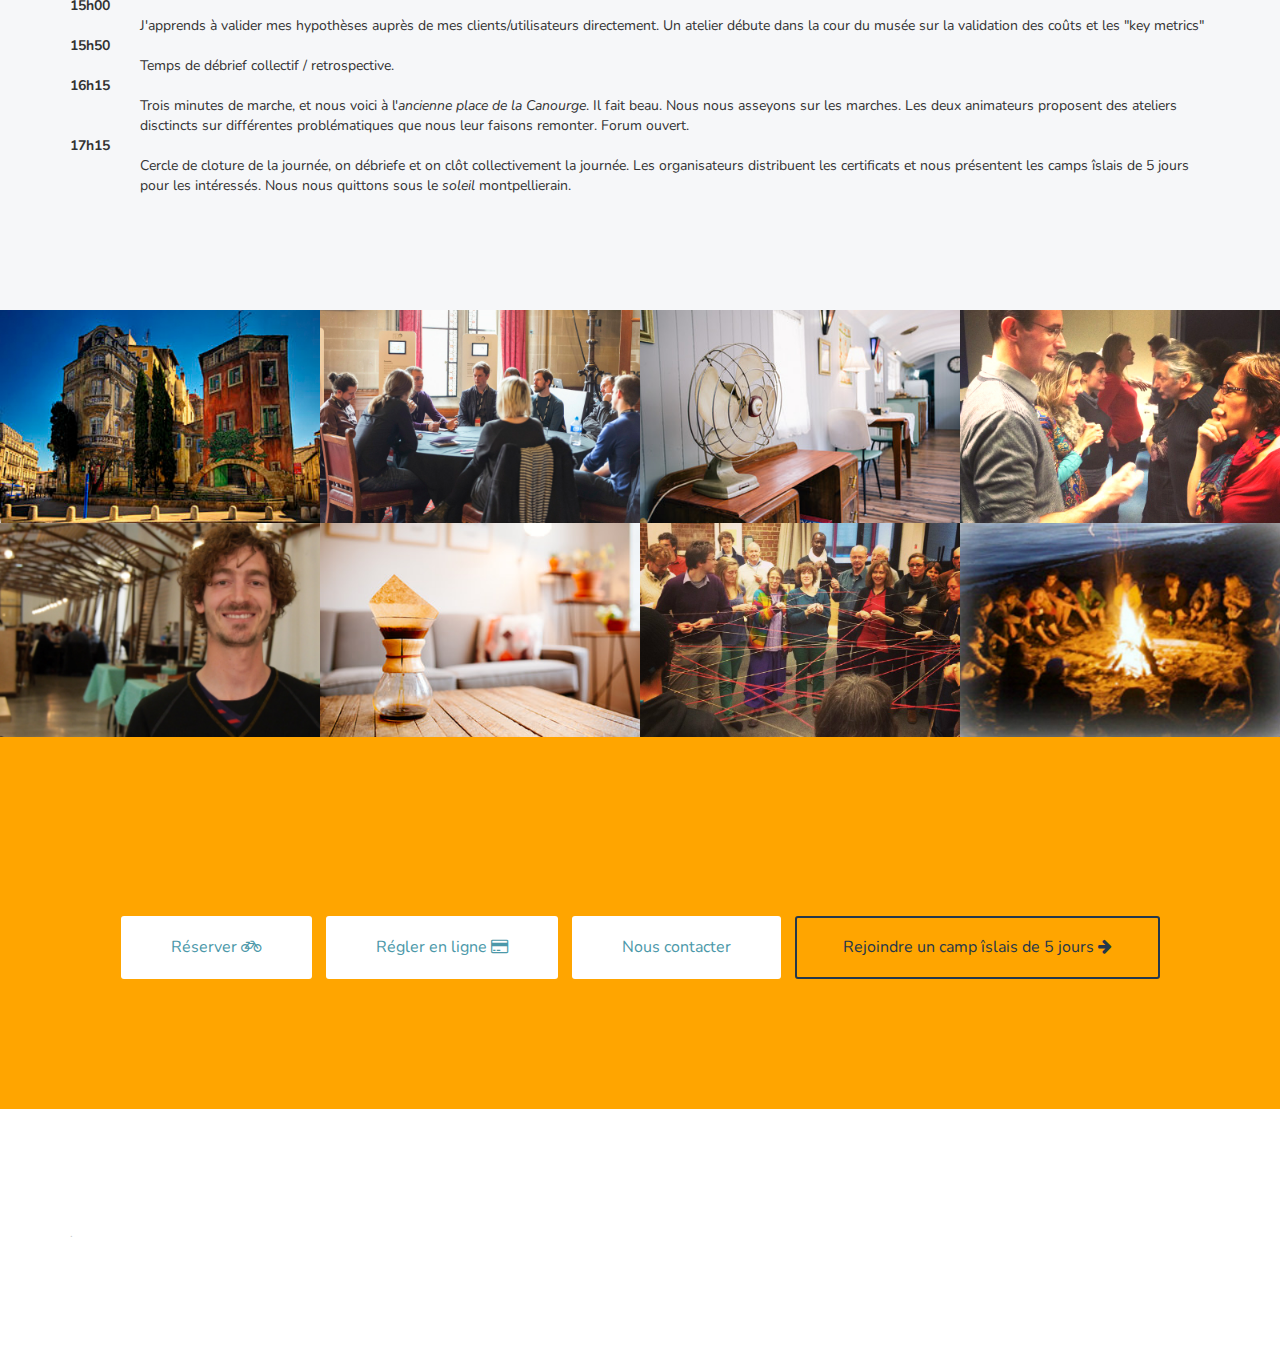
<file: pour-tous/index.html>
<!DOCTYPE html>
<!--[if lt IE 7]>      <html class="no-js lt-ie9 lt-ie8 lt-ie7"> <![endif]-->
<!--[if IE 7]>         <html class="no-js lt-ie9 lt-ie8"> <![endif]-->
<!--[if IE 8]>         <html class="no-js lt-ie9"> <![endif]-->
<!--[if gt IE 8]><!--> <html class="no-js"> <!--<![endif]-->
<html lang="en" class="no-js">
	<head>
		<meta charset="utf-8">
		<meta http-equiv="X-UA-Compatible" content="IE=edge">
		<meta name="viewport" content="width=device-width, initial-scale=1">
		<title>TrampoLEAN : une formation pour affuter vos pratiques et libérer du temps utile </title>
		<meta name="description" content="TrampoLean, initiation Lean Startup et Jeux Agiles à Montpellier, Nantes, Bordeaux, Toulouse." />
		<meta name="keywords" content="lean startup, running lean, agilite, agile, formation" />
		<meta name="author" content="scopyleft" />
		<!-- Bootstrap -->
		<script src="../js/modernizr.custom.js"></script>
		<link href="../css/bootstrap.min.css" rel="stylesheet">
		<link href="../css/jquery.fancybox.css" rel="stylesheet">
		<link href="../css/flickity.css" rel="stylesheet" >
		<link href="../css/animate.css" rel="stylesheet">
		<link href="http://maxcdn.bootstrapcdn.com/font-awesome/4.2.0/css/font-awesome.min.css" rel="stylesheet">
		<link href='http://fonts.googleapis.com/css?family=Nunito:400,300,700' rel='stylesheet' type='text/css'>
		<link href="../css/styles.css" rel="stylesheet">
		<link href="../css/queries.css" rel="stylesheet">
		<!-- HTML5 Shim and Respond.js IE8 support of HTML5 elements and media queries -->
		<!-- WARNING: Respond.js doesn't work if you view the page via file:// -->
		<!--[if lt IE 9]>
		<script src="https://oss.maxcdn.com/libs/html5shiv/3.7.0/html5shiv.js"></script>
		<script src="https://oss.maxcdn.com/libs/respond.js/1.4.2/respond.min.js"></script>
		<![endif]-->
	</head>
	<body>
		<!--[if lt IE 7]>
		<p class="browsehappy">Vous utilisez un navigateur <strong>ancien</strong>. Veuillez <a href="http://browsehappy.com/">mettre à jour votre navigateur</a> pour une meilleure expérience.</p>
		<![endif]-->
		<!-- open/close -->
		<header>
			<section class="hero">
				<div class="texture-overlay"></div>
				<div class="container">
					<div class="row nav-wrapper">
						<div class="col-md-6 col-sm-6 col-xs-6 text-left">
						</div>
						<div class="col-md-6 col-sm-6 col-xs-6 text-right navicon">
							<p>MENU</p><a id="trigger-overlay" class="nav_slide_button nav-toggle" href="#"><span></span></a>
						</div>
					</div>
					<div class="row hero-content">
						<div class="col-md-12">
							<h1 class="animated fadeInDown">
								Trampolean: une journée proposée dans quatre villes de France pour vous permettre d'explorer un angle des approches <em>Lean</em> / <em>agiles</em>. 
								<br />
								<br />
								« Venez affuter vos pratiques et libérer du temps utile.»
							</h1>
							<a href="#features" class="use-btn animated fadeInUp"> Poser une réservation </a>
							<a href="#features" class="use-btn animated fadeInUp">En apprendre un peu plus avant <i class="fa fa-arrow-down"></i></a>
							<a href="#features" class="learn-btn animated fadeInUp">Rejoindre directement un camp îslais de 5 jours <i class="fa fa-arrow-right"></i></a>
						</div>
					</div>
				</div>
			</section>
		</header>
		<section class="features-list" id="features">
			<div class="container">
				<div class="row">
					<div class="col-md-12">

						<div class="col-md-4 feature-1 wp2">
							<div class="feature-icon">
								<i class="fa fa-bicycle"></i>
							</div>
							<div class="feature-content">
								<h1>Lean startup</h1>
								<p> Difficile de ne pas s'éparpiller lorsqu'on se lance seul ou à plusieurs dans un projet.  </p>
								<p> La promesse de cette journée d'initiation <em> Lean Startup </em> est de découvrir comment créer avec peu de ressources (temps, énergie, argent) un produit qui apporte une forte plue-value à celles et ceux qui l'utilisent. </p>
                                <p> <strong>Renseignez vos disponibilités, la session à lieu à partir de 6 participants </strong></p>
                                <p> <em>Montpellier</em>: <a href="
https://doodle.com/vrzqf39ya9ya8e2x#table
">propositions de dates au mois d'octobre / novembre 2015</a></p>
							</div>
						</div>
						<div class="col-md-4 feature-2 wp2 delay-05s">
							<div class="feature-icon">
								<i class="fa fa-bicycle"></i>
							</div>
							<div class="feature-content">
								<h1>Jeux agiles</h1>
								<p> Si je vous dis réunions d'équipe à n'en plus finir, collègues qui regardent leur smartphone toutes les minutes, des visioconférences où l'on ne s'entend plus, ça vous parle?</p>
								<p> En une journée, decouvrez plusieurs dizaines de jeux agiles, imaginés et construits sur-mesure pour les équipes et répondant des objectifs précis.</p>
                         	</div>
						</div>
						<div class="col-md-4 feature-3 wp2 delay-1s">
							<div class="feature-icon">
								<i class="fa fa-rocket"></i>
							</div>
							<div class="feature-content">
								<h1> Les camps îslais </h1>
								<p> Puisque les formations sont des temps privilégiés pour prendre de l'altitude, nous vous proposons une formation de 5 jours immersifs sur une île. </p>
                                <p> Temps de séminaires du haut des falaises, vélo, conférences-plage, explorations individuelles sont autant d'activités originales proposées. </p>
								<p> Le camp Sud à lieu sur l'île de Porquerolles (PACA), le camp Ouest sur l'île d'Yeu (Vendée).  </p>
							</div>
						</div>

					</div>
				</div>
			</div>
		</section>
		<section class="showcase">
			<div class="showcase-wrap">
				<div class="texture-overlay"></div>
				<div class="container">
					<div class="row">
						<div class="col-md-6">
							<div class="device wp3">
								<div class="device-content">
									<div class="showcase-slider">
										<ul class="slides" id="showcaseSlider">
											<li>
												<img src="/img/iphone/premiers-pas.jpg" alt="Premiers pas">
											</li>
											<li>
												<img src="/img/iphone/faire-le-grand-saut.jpg" alt="Faire le grand saut">
											</li>
											<li>
												<img src="/img/iphone/explorer-sa-ville.jpg" alt="Explorer sa ville">
											</li>
										</ul>
									</div>
								</div>
							</div>
						</div>
						<div class="col-md-6" id="promise">
							<h1>Tarif unique</h1>
							<p>80€ TTC la journée</p>
                          	<h1>Valeurs et principes</h1>
                            <p><strong>Interaction:</strong> les sessions sont conçues et enrichies avec chaque groupe de participants. A la fin de chaque session, nous affinons la session suivante sur la base de vos retours</p>                              
                            <p><strong>Qualité:</strong> autant sur le contenu, que la forme (alternance de rythmes, sécurisation, lieux insolites)</p>
                            <p><strong>Posture basse des intervenants:</strong> interactivité avec les participants plutôt que conférences magistrales, esprit d'ouverte, d'écoute et expérimentation </p>
                            <p><strong>Transformation:</strong> plutôt qu'acquisition de nouvelles compétences </p>
                            <p><strong>Ethique:</strong> séparer l'observation du jugement / pas de politique / pas de consumérisme </p>
						</div>
					</div>
				</div>
			</div>
		</section>

		<section class="screenshots-intro" id="deroule">
			<div class="container">
				<div class="row">
					<div class="col-md-12">
						<h1>Exemple type de la journée d'une participante à la journée Lean Startup à Montpellier</h1>
                        <h2>L'inscription</h2>
                        <dl>
							<dt>J -42</dt>
							<dd>J'ai renseigné plusieurs dates qui m'intéressaient en août.</dd>
                            <dt>J -32</dt>
							<dd>Stéphane, un des organisateurs, me contacte. Il clarifie avec moi si la journée d'initiation répond bien à mes attentes et valide avec moi la date. Je peux à présent voir la liste des participants, et peux régler les 80€ par chèque ou en ligne via un interface sécurisé. Je reçois directement une facture.</dd>
                            <dt>J -7</dt>
							<dd>Je reçois sur ma boîte mail une invitation concernant toutes les informations nécessaires, dont le lieu et l'heure de rendez vous.</dd>
                        <h2>Le jour J.</h2>
						<dl>
							<dt>9h00</dt>
							<dd>Le départ est donné dans <em>un magasin d'antiquités</em> du centre ville de Montpellier. Je m'assieds autour d'une grande table avec une dizaine de participants; les organisateurs nous accueillent autour d'un café</dd>
                            <dt>9h05</dt>
							<dd>Présentation de la trame et du cadre de la journée par les organisateurs </dd>
                            <dt>9h10</dt>
							<dd>Serious games pour apprendre à se connaître</dd>
                            <dt>9h20</dt>
							<dd>Les organisateurs nous présentent le Lean canvas de la formation.</dd>
                            <dt>9h45</dt>
                            <dd>On se déplace vers la <em>médiathèque municipale</em>. Pendant notre randonnée, nous travaillons en bînome sur nos projets.</dd>
                            <dt>10h</dt>
							<dd>Biblothèque municipale, nous expérimentons en sous-groupe l'approche Lean startup.</dd>
                            <dt>10h45</dt>
							<dd>Temps de débrief collectif et retrospective, on ancre nos apprentissages</dd>
                            <dt>11h30</dt>
                            <dd> Ateliers <em>au bord de la rivière Lez</em>: on expérimente chacun nos premiers ITW problèmes </dd>
                            <dt>12h30</dt>
                            <dd><em>Marché Jacques Coeur</em>: on achète notre repas et mangeons sur une terasse. Une bonne pause.</dd>
                            <dt>13h30</dt>
							<dd>Une balade digestive de 10 minutes pour rejoindre notre prochain lieu d'ateliers.</dd>
                            <dt>13h40<dt>
                            <dd><em>Musée de la Panacée</em>, culture moderne. Les animateurs se mettent en jeu dans un cadre original pour nous présenter les UVP et les ITW Sol. </dd>
                            <dt>14h10</dt>
							<dd>On travaille en bînome sur le projet collectif. Je présente un prototype avec des légos.</dd>
                            <dt>15h00</dt>
							<dd>J'apprends à valider mes hypothèses auprès de mes clients/utilisateurs directement. Un atelier débute dans la cour du musée sur la validation des coûts et les "key metrics"</dd>
                            <dt>15h50</dt>
							<dd>Temps de débrief collectif / retrospective.</dd>
                            <dt>16h15</dt>
                            <dd> Trois minutes de marche, et nous voici à l'<em>ancienne place de la Canourge</em>. Il fait beau. Nous nous asseyons sur les marches. Les deux animateurs proposent des ateliers disctincts sur différentes problématiques que nous leur faisons remonter. Forum ouvert. </dd>
                            <dt>17h15</dt>
                            <dd>Cercle de cloture de la journée, on débriefe et on clôt collectivement la journée. Les organisateurs distribuent les certificats et nous présentent les camps îslais de 5 jours pour les intéressés. Nous nous quittons sous le <em>soleil</em> montpellierain.</dd>					
						</dl>
					</div>
				</div>
			</div>
		</section>
		<section class="screenshots" id="screenshots">
			<div class="container-fluid">
				<div class="row">
					<ul class="grid">
						<li>
							<figure>
								<img src="/img/thumbnails/premiers-pas-dune-aventure.jpg" alt="Une journée d'initiation dans 4 villes">
								<figcaption>
								<div class="caption-content">
									<a href="/img/large/premiers-pas-dune-aventure.jpg" class="single_image">
										<i class="fa fa-search"></i><br>
										<p>Une journée d'initiation dans 4 villes</p>
									</a>
								</div>
								</figcaption>
							</figure>
						</li>
						<li>
							<figure>
								<img src="/img/thumbnails/collaborer-et-coconstruire.jpg" alt="De 8 à 15 participant(e)s">
								<figcaption>
								<div class="caption-content">
									<a href="/img/large/collaborer-et-coconstruire.jpg" class="single_image">
										<i class="fa fa-search"></i><br>
										<p>Collaborer et co-construire</p>
									</a>
								</div>
								</figcaption>
							</figure>
						</li>
						<li>
							<figure>
								<img src="/img/thumbnails/decouvrir-des-endroits-insolites.jpg" alt="Des lieux insolites et adaptés">
								<figcaption>
								<div class="caption-content">
									<a href="/img/large/decouvrir-des-endroits-insolites.jpg" class="single_image">
										<i class="fa fa-search"></i><br>
										<p>Des lieux insolites et adaptés</p>
									</a>
								</div>
								</figcaption>
							</figure>
						</li>
						<li>
							<figure>
								<img src="/img/thumbnails/activer-page-blanche-ensemble.jpg" alt="Affuter votre vision">
								<figcaption>
								<div class="caption-content">
									<a href="/img/large/activer-page-blanche-ensemble.jpg" class="single_image">
										<i class="fa fa-search"></i><br>
										<p>Un court temps de recul sur vos pratiques</p>
									</a>
								</div>
								</figcaption>
							</figure>
						</li>
					</ul>
				</div>
				<div class="row">
					<ul class="grid">
						<li>
							<figure>
								<img src="/img/thumbnails/explorer-votre-inconnu.jpg" alt="Repartir en ayant découvert une thématique">
								<figcaption>
								<div class="caption-content">
									<a href="/img/large/explorer-votre-inconnu.jpg" class="single_image">
										<i class="fa fa-search"></i><br>
										<p>Repartir en ayant découvert une thématique</p>
									</a>
								</div>
								</figcaption>
							</figure>
						</li>
						<li>
							<figure>
								<img src="/img/thumbnails/laisser-infuser-ses-idees.jpg" alt="Laisser infuser">
								<figcaption>
								<div class="caption-content">
									<a href="/img/large/laisser-infuser-ses-idees.jpg" class="single_image">
										<i class="fa fa-search"></i><br>
										<p>Laisser infuser</p>
									</a>
								</div>
								</figcaption>
							</figure>
						</li>
						<li>
							<figure>
								<img src="/img/thumbnails/marcher-pour-reflechir.jpg" alt="Une pédagogique innovante axée sur la qualité">
								<figcaption>
								<div class="caption-content">
									<a href="/img/large/marcher-pour-reflechir.jpg" class="single_image">
										<i class="fa fa-search"></i><br>
										<p>Une pédagogique innovante axée sur la qualité</p>
									</a>
								</div>
								</figcaption>
							</figure>
						</li>
						<li>
							<figure>
								<img src="/img/thumbnails/tester-uniquement-lessentiel.jpg" alt="Rejoindre le camp">
								<figcaption>
								<div class="caption-content">
									<a href="/img/large/tester-uniquement-lessentiel.jpg" class="single_image">
										<i class="fa fa-search"></i><br>
										<p>Une possibilité pour rejoindre les camps îslais</p>
									</a>
								</div>
								</figcaption>
							</figure>
						</li>
					</ul>
				</div>
			</div>
		</section>
		<section class="download" id="contact">
			<div class="container">
				<div class="row">
					<div class="col-md-12 text-center wp4">
						<h1>Aller plus loin </h1>
                       	<a href="#features" class="use-btn animated fadeInUp"> Réserver  <i class="fa fa-bicycle"></i></a>
                        <a href="https://www.weezevent.com/inscriptions-4" class="use-btn animated fadeInUp">Régler en ligne  <i class="fa fa-credit-card"></i></a>
                        <a href="m&#x61;ilto:bonjour%40scopyleft&#46;fr" class="use-btn animated fadeInUp">Nous contacter  </a>
						<a href="#features" class="learn-btn animated fadeInUp">Rejoindre un camp îslais de 5 jours <i class="fa fa-arrow-right"></i></a>
					</div>
				</div>
			</div>
		</section>
		<footer>
			<div class="container">
				<div class="row">
					<div class="col-md-5">
						<p>.</p>
					</div>
				</div>
			</div>
		</footer>
		<div class="overlay overlay-boxify">
			<nav>
				<ul>
					<li><a href="#features"><i class="fa fa-flash"></i>Objectifs</a></li>
					<li><a href="#deroule"><i class="fa fa-flask"></i>Déroulé</a></li>
				</ul>
				<ul>
					<li><a href="#screenshots"><i class="fa fa-camera"></i>Photos</a></li>
					<li><a href="#contact"><i class="fa fa-heart"></i>Contact</a></li>
				</ul>
			</nav>
		</div>
		<!-- jQuery (necessary for Bootstrap's JavaScript plugins) -->
		<script src="../js/min/toucheffects-min.js"></script>
		<script src="https://ajax.googleapis.com/ajax/libs/jquery/1.11.0/jquery.min.js"></script>
		<script src="../js/flickity.pkgd.min.js"></script>
		<script src="../js/jquery.fancybox.pack.js"></script>
		<!-- Include all compiled plugins (below), or include individual files as needed -->
		<script src="../js/retina.js"></script>
		<script src="../js/waypoints.min.js"></script>
		<script src="../js/bootstrap.min.js"></script>
		<script src="../js/min/scripts-min.js"></script>
	</body>
</html>
</file>
<file: css/queries.css>
@media screen and (max-width:1200px){
	.device{left:20%;top:-36px;}
	footer li{margin-right:10%;}
	.feature-content{width:55%;}
}
@media screen and (max-width:991px){
	.feature-1,.feature-2{margin-bottom:50px;}
	.device{display:none;}
	.screenshots ul li{width:50%;}
	.screenshots-intro{padding:110px 0 100px 0;}
	.feature-content{width:80%;}
	.features-slider{height:100%}
}
@media screen and (max-width:680px){
	.feature-content{width:60%;}
}
@media screen and (max-width:640px){
	.use-btn{display:none;}
	footer li{display:block;text-align:left;padding:20px 0;border-bottom:dashed 1px #c7cacc;margin-right:0!important;float:none;}
	nav{margin-top:40px;}
	.overlay ul{margin-left:0px;}
	.overlay ul li a{padding:20px 0;min-width:120px;font-size:12px;}
}
@media screen and (max-width:465px){
	.hero h1{font-size:40px;margin:100px 0 45px 0}
	.screenshots ul li{width:100%;min-height:100%;float:none;}
	section.video i{font-size:30px;}
	section.video h1{font-size:15px;font-weight:400;}
	section.video{padding:40px;}
	.feature-content{width:100%;text-align:center;margin-top:20px;}
	.feature-icon{display:block;margin:0 auto;}
	blockquote p{width:60%;}
	.features-slider {padding: 11% 50px 10% 50px;}
}
</file>
<file: css/styles.css>
/* ! normalize.css v1.0.0 | MIT License | git.io/normalize */

/* ==========================================================================
HTML5 display definitions
========================================================================== */

/*
* Corrects `block` display not defined in IE 6/7/8/9 and Firefox 3.
*/

article, aside, details, figcaption, figure, footer, header, hgroup, nav, section, summary {
    display: block
}

/*
* Corrects `inline-block` display not defined in IE 6/7/8/9 and Firefox 3.
*/
audio, canvas, video {
    display: inline-block;
    *display: inline;
    *zoom: 1;
}

/*
* Prevents modern browsers from displaying `audio` without controls.
* Remove excess height in iOS 5 devices.
*/
audio:not([controls]) {
    display: none;
    height: 0;
}

/*
* Addresses styling for `hidden` attribute not present in IE 7/8/9, Firefox 3, * and Safari 4.
* Known issue:no IE 6 support.
*/
[hidden] {
    display: none
}

/* ==========================================================================
Base
========================================================================== */
/*
* 1. Corrects text resizing oddly in IE 6/7 when body `font-size` is set using
*    `em` units.
* 2. Prevents iOS text size adjust after orientation change, without disabling
*    user zoom.
*/

html {
    font-size: 100%; /* 1 */
    -webkit-text-size-adjust: 100%; /* 2 */
    -ms-text-size-adjust: 100%; /* 2 */
}

/*
* Addresses `font-family` inconsistency between `textarea` and other form
* elements.
*/
html, button, input, select, textarea {
    font-family: sans-serif;
    font-family: 'Nunito', sans-serif;
}
html, body {
    overflow-x: hidden;
    width: 100%;
}

/*
* Addresses margins handled incorrectly in IE 6/7.
*/
body {
    margin: 0;
    font-family: 'Nunito', sans-serif;
}

/*
* Font Smoothing
*/
html, html a {
    text-shadow: 1px 1px 1px rgba(0, 0, 0, 0.004);
    -webkit-font-smoothing: antialiased;
}

/* ==========================================================================
Links
========================================================================== */
/*
* Addresses `outline` inconsistency between Chrome and other browsers.
*/

a:focus {
    outline: thin dotted;
    text-decoration: none;
}

/*
* Improves readability when focused and also mouse hovered in all browsers.
*/
a:active, a:hover {
    outline: 0;
    text-decoration: none;
}

/* ==========================================================================
Typography
========================================================================== */
/*
* Addresses font sizes and margins set differently in IE 6/7.
* Addresses font sizes within `section` and `article` in Firefox 4+, Safari 5, * and Chrome.
*/

h1 {
    margin: 0.67em 0;
    font-size: 2em;
}
h2 {
    margin: 0.83em 0;
    font-size: 1.5em;
}
h3 {
    margin: 1em 0;
    font-size: 1.17em;
}
h4 {
    margin: 1.33em 0;
    font-size: 1em;
}
h5 {
    margin: 1.67em 0;
    font-size: 0.83em;
}
h6 {
    margin: 2.33em 0;
    font-size: 0.75em;
}

/*
* Addresses styling not present in IE 7/8/9, Safari 5, and Chrome.
*/
abbr[title] {
    border-bottom: 1px dotted
}

/*
* Addresses style set to `bolder` in Firefox 3+, Safari 4/5, and Chrome.
*/
b, strong {
    font-weight: bold
}
blockquote {
    margin: 0px
}

/*
* Addresses styling not present in Safari 5 and Chrome.
*/
dfn {
    font-style: italic
}

/*
* Addresses styling not present in IE 6/7/8/9.
*/
mark {
    background: #ff0;
    color: #000;
}

/*
* Addresses margins set differently in IE 6/7.
*/
p, pre {
    margin: 1em 0
}

/*
* Corrects font family set oddly in IE 6, Safari 4/5, and Chrome.
*/
code, kbd, pre, samp {
    font-size: 1em;
    font-family: monospace, serif;
    _font-family: 'courier new', monospace;
}

/*
* Improves readability of pre-formatted text in all browsers.
*/
pre {
    white-space: pre;
    white-space: pre-wrap;
    word-wrap: break-word;
}

/*
* Addresses CSS quotes not supported in IE 6/7.
*/
q {
    quotes: none
}

/*
* Addresses `quotes` property not supported in Safari 4.
*/
q:before, q:after {
    content: '';
    content: none;
}
small {
    font-size: 75%
}

/*
* Prevents `sub` and `sup` affecting `line-height` in all browsers.
*/
sub, sup {
    position: relative;
    vertical-align: baseline;
    font-size: 75%;
    line-height: 0;
}
sup {
    top: -0.5em
}
sub {
    bottom: -0.25em
}

/* ==========================================================================
Lists
========================================================================== */
/*
* Addresses margins set differently in IE 6/7.
*/

dl, menu, ol, ul {
    margin: 1em 0
}
dd {
    margin: 0 0 0 70px
}

/*
* Addresses paddings set differently in IE 6/7.
*/
menu, ol, ul {
    padding: 0
}

/*
* Corrects list images handled incorrectly in IE 7.
*/
nav ul, nav ol {
    list-style: none;
    list-style-image: none;
}

/* ==========================================================================
Embedded content
========================================================================== */
/*
* 1. Removes border when inside `a` element in IE 6/7/8/9 and Firefox 3.
* 2. Improves image quality when scaled in IE 7.
*/

img {
    border: 0; /* 1 */
    -ms-interpolation-mode: bicubic; /* 2 */
}

/*
* Corrects overflow displayed oddly in IE 9.
*/
svg:not(:root) {
    overflow: hidden
}

/* ==========================================================================
Figures
========================================================================== */
/*
* Addresses margin not present in IE 6/7/8/9, Safari 5, and Opera 11.
*/

figure {
    margin: 0
}

/* ==========================================================================
Forms
========================================================================== */
/*
* Corrects margin displayed oddly in IE 6/7.
*/

form {
    margin: 0
}

/*
* Define consistent border, margin, and padding.
*/
fieldset {
    margin: 0 2px;
    padding: 0.35em 0.625em 0.75em;
    border: 1px solid #c0c0c0;
}

/*
* 1. Corrects color not being inherited in IE 6/7/8/9.
* 2. Corrects text not wrapping in Firefox 3.
* 3. Corrects alignment displayed oddly in IE 6/7.
*/
legend {
    padding: 0;
    border: 0; /* 1 */
    white-space: normal; /* 2 */
    *margin-left: -7px; /* 3 */
}

/*
* 1. Corrects font size not being inherited in all browsers.
* 2. Addresses margins set differently in IE 6/7, Firefox 3+, Safari 5, *    and Chrome.
* 3. Improves appearance and consistency in all browsers.
*/
button, input, select, textarea {
    margin: 0; /* 2 */
    vertical-align: baseline; /* 3 */
    font-size: 100%; /* 1 */
    *vertical-align: middle; /* 3 */
}

/*
* Addresses Firefox 3+ setting `line-height` on `input` using ` !important` in
* the UA stylesheet.
*/
button, input {
    line-height: normal
}

/*
* 1. Avoid the WebKit bug in Android 4.0.* where (2) destroys native `audio`
*    and `video` controls.
* 2. Corrects inability to style clickable `input` types in iOS.
* 3. Improves usability and consistency of cursor style between image-type
*    `input` and others.
* 4. Removes inner spacing in IE 7 without affecting normal text inputs.
*    Known issue:inner spacing remains in IE 6.
*/
button, html input[type="button"], /* 1 */
input[type="reset"], input[type="submit"] {
    cursor: pointer; /* 3 */
    -webkit-appearance: button; /* 2 */
    *overflow: visible; /* 4 */
}

/*
* Re-set default cursor for disabled elements.
*/
button[disabled], input[disabled] {
    cursor: default
}

/*
* 1. Addresses box sizing set to content-box in IE 8/9.
* 2. Removes excess padding in IE 8/9.
* 3. Removes excess padding in IE 7.
*    Known issue:excess padding remains in IE 6.
*/
input[type="checkbox"], input[type="radio"] {
    box-sizing: border-box; /* 1 */
    padding: 0; /* 2 */
    *height: 13px; /* 3 */
    *width: 13px; /* 3 */
}

/*
* 1. Addresses `appearance` set to `searchfield` in Safari 5 and Chrome.
* 2. Addresses `box-sizing` set to `border-box` in Safari 5 and Chrome
*    (include `-moz` to future-proof).
*/
input[type="search"] {
    /* 2 */
    box-sizing: content-box;
    -webkit-appearance: textfield; /* 1 */
    nowhitespace: afterproperty;
}

/*
* Removes inner padding and search cancel button in Safari 5 and Chrome
* on OS X.
*/
input[type="search"]::-webkit-search-cancel-button, input[type="search"]::-webkit-search-decoration {
    -webkit-appearance: none
}

/*
* Removes inner padding and border in Firefox 3+.
*/
button::-moz-focus-inner, input::-moz-focus-inner {
    padding: 0;
    border: 0;
}

/*
* 1. Removes default vertical scrollbar in IE 6/7/8/9.
* 2. Improves readability and alignment in all browsers.
*/
textarea {
    overflow: auto; /* 1 */
    vertical-align: top; /* 2 */
}

/* ==========================================================================
Tables
========================================================================== */
/*
* Remove most spacing between table cells.
*/

table {
    border-spacing: 0;
    border-collapse: collapse;
}

/* ==========================================================================
Global Styles
========================================================================== */
.group:after {
    content: "";
    display: table;
    clear: both;
}
a {
    -webkit-transition-timing-function: ease-in-out;
    transition-timing-function: ease-in-out;
    -webkit-transition-duration: 300ms;
    transition-duration: 300ms;
    -webkit-transition-property: color, border-color, background-color;
    transition-property: color, border-color, background-color;
}
.nopadding {
    margin: 0 !important;
    padding: 0 !important;
}
p {
    font-size: 14px;
    line-height: 25px;
}
a {
    color: #73d0da
}
a:hover, a:focus {
    color: #73d0da;
    text-decoration: none;
}
.texture-overlay {
    position: absolute;
    top: 0px;
    left: 0px;
    width: 100%;
    height: 100%;
    background-image: url(../img/grid.png);
}

/* ==========================================================================
Buttons
========================================================================== */
.use-btn {
    display: inline-block;
    margin: 0 10px 10px 0;
    padding: 20px 50px;
    border-radius: 3px;
    background-color: #fff;
    color: #4b98a9;
    font-size: 16px;
}
.use-btn:hover, .use-btn:focus {
    background-color: #73d0da;
    color: #fff;
    text-decoration: none;
}
.learn-btn, .download-btn {
    display: inline-block;
    padding: 18px 46px;
    border: 2px solid #24374B;
    border-radius: 3px;
    color: #24374B;
    font-size: 16px;
}
.learn-btn:hover, .download-btn:hover, .learn-btn:focus, .download-btn:focus {
    border-color: #000;
    color: #000;
    text-decoration: none;
}
.read-more-btn {
    display: inline-block;
    color: #323a45;
    text-transform: uppercase;
    font-weight: 400;
}
.read-more-btn i, .download-btn i {
    margin-left: 5px
}
.showcase .download-btn {
    margin-top: 50px
}
.download .download-btn {
    margin-top: 25px
}

/* ==========================================================================
Navigation
========================================================================== */
.nav-toggle {
    position: absolute;
    top: 0;
    right: 15px;
    z-index: 999999;
    padding: 10px 35px 16px 0px;
    cursor: pointer;
}
.nav-toggle:focus {
    outline: none;
}
.nav-toggle span, .nav-toggle span:before, .nav-toggle span:after {
    content: '';
    position: absolute;
    display: block;
    width: 35px;
    height: 5px;
    border-radius: 1px;
    background: #fff;
    cursor: pointer;
}
.nav-toggle span:before {
    top: -10px
}
.nav-toggle span:after {
    bottom: -10px
}
.nav-toggle span, .nav-toggle span:before, .nav-toggle span:after {
    -webkit-transition: all 300ms ease-in-out;
    transition: all 300ms ease-in-out;
}
.nav-toggle.active span {
    background-color: transparent
}
.nav-toggle.active span:before, .nav-toggle.active span:after {
    top: 0
}
.nav-toggle.active span:before {
    -webkit-transform: rotate(45deg);
    -ms-transform: rotate(45deg);
    transform: rotate(45deg);
}
.nav-toggle.active span:after {
    top: 10px;
    -webkit-transform: translateY(-10px) rotate(-45deg);
    -ms-transform: translateY(-10px) rotate(-45deg);
    transform: translateY(-10px) rotate(-45deg);
}
.navicon {
    position: relative;
    height: 26px;
}
.navicon p {
    margin: 1px 50px 0 0
}
.navicon-fixed {
    position: fixed;
    top: 59px;
    right: 143px;
}

/* ==========================================================================
Hero
========================================================================== */
.hero {
    position: relative;
    padding: 60px 0 60px 0;
    min-height: 800px;
    background: rgb(40, 70, 102) url('../img/formation-itinerante.jpg') no-repeat center center;
    background-size: cover;
    color: #24374B;
}
.hero h1 {
    margin: 200px 0 45px 0;
    font-weight: 300;
    font-size: 45px;
}
.hero h1 span {
    display: inline-block;
    color: #a1a9b0;
}
#home {
    width: 100%;
    height: 100%;
}
.hero {
    width: 100%;
    height: 100%;
}
header i {
    margin-left: 5px
}

/* ==========================================================================
Video
========================================================================== */
section.video i {
    margin-right: 10px;
    color: #323a45;
    vertical-align: middle;
    font-size: 50px;
    -webkit-transition: color 300ms ease-in-out;
    transition: color 300ms ease-in-out;
}
section.video h1 {
    font-weight: 400;
    font-size: 20px;
}
section.video {
    padding: 60px 0;
    background-color: #f6f7f9;
}
section.video a {
    color: #323a45
}
section.video a:hover, section.video a:focus {
    color: #73d0da;
    text-decoration: none;
}
section.video a:hover i, section.video a:focus i {
    color: #73d0da
}

/* ==========================================================================
Custom Slider Controls (Flickity)
========================================================================== */
.flickity-page-dots .dot {
    width: 13px;
    height: 13px;
    opacity: 1;
    background: transparent;
    border: 2px solid white;
    -webkit-transition: background 0.3s;
    transition: background 0.3s;
}
.flickity-page-dots .dot.is-selected {
    background: white;
}

/* ==========================================================================
Features Slider
========================================================================== */
.features-bg {
    position: relative;
    min-height: 400px;
    background: url('../img/features-intro-01.jpg') no-repeat center center;
    background-size: cover;
}
.features-img {
    width: 100%;
    height: 400px;
    text-align: center;
    line-height: 400px;
}
.features-slider {
    position: relative;
    padding: 11% 100px 10% 100px;
    height: 400px;
    background-color: #3F6184;
}
.features-slider ul {
    margin: 0;
    padding: 0;
    list-style: none;
}
.features-slider ul li {
    width: 100%;
}
.features-slider li h1 {
    margin-bottom: 15px;
    color: #fff;
    font-weight: 400;
    font-size: 22px;
}
.features-slider li p {
    color: #fff;
    font-size: 14px;
}
.features-intro-img {
    position: relative
}
.slides li h1 {
    margin: 0;
    padding: 0;
}
.features-slider .flickity-page-dots {
    text-align: left;
    margin-top: 50px;
    position: static;
}
.features-slider .flickity-page-dots .dot {
    margin: 0 12px 0 0;
}

/* ==========================================================================
Features List
========================================================================== */
.features-list {
    padding: 130px 0
}
.features-list h1 {
    margin: 0 0 10px 0;
    padding: 0;
    color: #24374b;
    font-size: 20px;
}
.features-list p {
    margin-bottom: 20px;
    color: #778899;
}
.feature-content {
    display: inline-block;
    margin-left: 0;
    width: 65%;
}
.feature-icon {
    display: inline-block;
    margin-right: 25px;
    width: 90px;
    height: 90px;
    border: solid 2px #4e9ba3;
    border-radius: 50%;
    vertical-align: top;
    text-align: center;
    font-size: 25px;
    line-height: 90px;
}
.feature-icon i {
    color: #4e9ba3
}

/* ==========================================================================
Blockquote
========================================================================== */
blockquote {
    margin: 40px 0 0;
    padding: 0;
    border: none;
}
blockquote p {
    display: inline-block;
    margin: 0;
    padding: 0;
    width: 70%;
    vertical-align: top;
    font-style: italic;
}
blockquote .avatar {
    display: inline-block;
    margin-right: 20px;
    width: 64px;
    height: 64px;
    vertical-align: middle;
}
blockquote .logo-quote {
    display: inline-block;
    margin: 0 0 0 90px;
}

/* ==========================================================================
Showcase
========================================================================== */
.showcase {
    background: url('../img/exploration-continue.jpg') no-repeat center center fixed;
    background-size: cover;
}
.showcase h1 {
    margin: 0 0 20px 0;
    color: #fff;
    font-weight: 400;
    font-size: 22px;
}
.showcase p {
    margin-bottom: 25px;
    color: #fff;
}
.device {
    position: absolute;
    top: -60px;
    left: 20%;
    min-height: 676px;
    width: 359px;
    background: url('../img/iphone-skeleton.png') no-repeat center center;
}
.device-content {
    position: absolute;
    top: 115px;
    left: 56px;
    width: 247px;
    height: 445px;
    background: rgba(0, 0, 0, 0.3);
}
.device-content img {
    width: 247px;
    height: 445px;
}
.showcase-wrap {
    position: relative;
    padding: 100px 0;
    min-height: 600px;
}
.showcase-slider ul {
    margin: 0;
    padding: 0;
    list-style: none;
}
.showcase-slider .flickity-page-dots {
    bottom: 20px;
}

/* ==========================================================================
Screenshots Intro
========================================================================== */
.screenshots-intro {
    padding: 170px 0 100px 0;
    background-color: #f6f7f9;
}
.screenshots-intro h1 {
    margin-bottom: 20px;
    color: #24374b;
    font-weight: 400;
    font-size: 22px;
}
.screenshots-intro p {
    margin-bottom: 25px;
    color: #778899;
}

/* ==========================================================================
Screenshots
========================================================================== */
.screenshots ul {
    margin: 0;
    padding: 0;
    width: 100%;
}
.screenshots ul li {
    float: left;
    min-height: 100%;
    width: 25%;
    background-color: #000;
    list-style: none;
}
.screenshots figure {
    position: relative;
    overflow: hidden;
}
.screenshots figure img {
    width: 100%;
    height: 100%;
    -webkit-transition: all 300ms ease-in-out;
    transition: all 300ms ease-in-out;
}
.screenshots figure:hover img, .screenshots figure:focus img {
    -webkit-transform: scale(1.1);
    -ms-transform: scale(1.1);
    transform: scale(1.1);
}
.screenshots figcaption {
    position: absolute;
    top: 0;
    left: 0;
    padding: 25% 0;
    width: 100%;
    height: 100%;
    background-color: rgba(63, 97, 132, 0.85);
    text-align: center;
    font-size: 15px;
    opacity: 0;
    -webkit-transition: all 300ms ease-in-out;
    transition: all 300ms ease-in-out;
}
.screenshots figcaption a {
    color: #fff
}
.screenshots figcaption a:hover, .screenshots figcaption a:focus {
    color: #73d0da
}
.screenshots figure:hover figcaption, .screenshots figure:focus figcaption {
    opacity: 1
}
.visible {
    opacity: 1
}
.screenshots figure.cs-hover figcaption {
    opacity: 1
}
.screenshots figcaption i {
    font-size: 35px
}
.screenshots figcaption p {
    margin-bottom: 0;
    text-transform: uppercase;
    font-weight: 400;
}
.screenshots figcaption .caption-content {
    position: absolute;
    top: 50%;
    left: 50%;
    margin-top: -40px;
    margin-left: -100px;
    width: 200px;
    -webkit-transform: translate(0px, 15px);
    -ms-transform: translate(0px, 15px);
    transform: translate(0px, 15px);
    -webkit-transition: all 300ms ease-in-out;
    transition: all 300ms ease-in-out;
}
.screenshots figure:hover figcaption .caption-content, .screenshots figure:focus figcaption .caption-content {
    -webkit-transform: translate(0px, 0px);
    -ms-transform: translate(0px, 0px);
    transform: translate(0px, 0px);
}

/* ==========================================================================
Download Now
========================================================================== */
.download {
    padding: 120px 0;
    background-color: orange;
}
.download h1 {
    margin: 0 0 15px 0;
    color: #fff;
    font-weight: 400;
    font-size: 40px;
}

/* ==========================================================================
Footer
========================================================================== */
footer {
    padding: 100px 0
}
footer p {
    color: #c7cacc;
    font-size: 12px;
}
footer ul {
    margin-top: 30px
}
footer li {
    float: left;
    margin-right: 15%;
    list-style: none;
    text-transform: uppercase;
    font-weight: 400;
}
footer li a {
    color: #3f6184
}
footer li:last-child {
    margin-right: 0
}

/* ==========================================================================
Nav Overlay
========================================================================== */
/* Overlay style */

.overlay {
    position: fixed;
    top: 0;
    left: 0;
    width: 100%;
    height: 100%;
    background: rgba(52, 82, 113, 0.95);
}

/* Menu style */
.overlay nav {
    position: relative;
    top: 50%;
    height: 60%;
    text-align: center;
    font-size: 54px;
    -webkit-transform: translateY(-50%);
    -ms-transform: translateY(-50%);
    transform: translateY(-50%);
}
.overlay ul {
    position: relative;
    display: inline-block;
    margin: 0 auto;
    padding: 0;
    list-style: none;
}
.overlay ul li {
    display: block;
    float: left;
    margin-right: 20px;
}
.overlay ul li:last-child {
    margin-right: 0px
}
.overlay ul li i {
    display: block;
    margin-bottom: 10px;
    font-size: 40px;
}
.overlay ul li a {
    display: block;
    padding: 50px 0;
    min-width: 190px;
    border: 2px solid #fff;
    border-radius: 3px;
    background-color: #345271;
    color: #fff;
    text-transform: uppercase;
    font-weight: 400;
    font-size: 15px;
    -webkit-transition: all 300ms ease-in-out;
    transition: all 300ms ease-in-out;
}
.overlay ul li a:hover, .overlay ul li a:focus {
    border-color: #73d0da;
    color: #73d0da;
}

/* Effects */
.overlay-boxify {
    visibility: hidden;
    opacity: 0;
    -webkit-transition: opacity 0.5s, visibility 0s 0.5s;
    transition: opacity 0.5s, visibility 0s 0.5s;
}
.overlay-boxify.open,
.overlay-boxify.always {
    visibility: visible;
    opacity: 1;
    -webkit-transition: opacity 0.5s;
    transition: opacity 0.5s;
}
.overlay-boxify nav ul li {
    opacity: 0;
    -webkit-transform: translate3d(0, -80px, 0);
    transform: translate3d(0, -80px, 0);
    -webkit-transition: -webkit-transform 0.5s, opacity 0.5s;
    transition: transform 0.5s, opacity 0.5s;
}
.overlay-boxify.open nav ul:first-child li:first-child,
.overlay-boxify.always nav ul:first-child li:first-child {
    -webkit-transition-delay: 0.05s;
    transition-delay: 0.05s;
}
.overlay-boxify.open nav ul:first-child li:nth-child(2),
.overlay-boxify.always nav ul:first-child li:nth-child(2) {
    -webkit-transition-delay: 0.1s;
    transition-delay: 0.1s;
}
.overlay-boxify.open nav ul:nth-child(2) li:first-child,
.overlay-boxify.always nav ul:nth-child(2) li:first-child {
    -webkit-transition-delay: 0.15s;
    transition-delay: 0.15s;
}
.overlay-boxify.open nav ul:nth-child(2) li:nth-child(2),
.overlay-boxify.always nav ul:nth-child(2) li:nth-child(2) {
    -webkit-transition-delay: 0.2s;
    transition-delay: 0.2s;
}
.overlay-boxify.open nav ul li,
.overlay-boxify.always nav ul li {
    opacity: 1;
    -webkit-transform: translate3d(0, 0, 0);
    transform: translate3d(0, 0, 0);
}

/* ==========================================================================
Waypoints
========================================================================== */
.wp1, .wp2, .wp3, .wp4, .wp5, .wp6 {
    visibility: hidden
}
.bounceInLeft, .bounceInRight, .fadeInUp, .fadeInUpDelay, .fadeInDown, .fadeInUpD, .fadeInLeft, .fadeInRight, .bounceInDown {
    visibility: visible
}
.delay-05s {
    -webkit-animation-delay: 0.5s;
    animation-delay: 0.5s;
}
.delay-1s {
    -webkit-animation-delay: 1s;
    animation-delay: 1s;
}

#promise {
    background: rgba(0, 0, 0, 0.5);
    padding-top: 1em;
}
</file>
